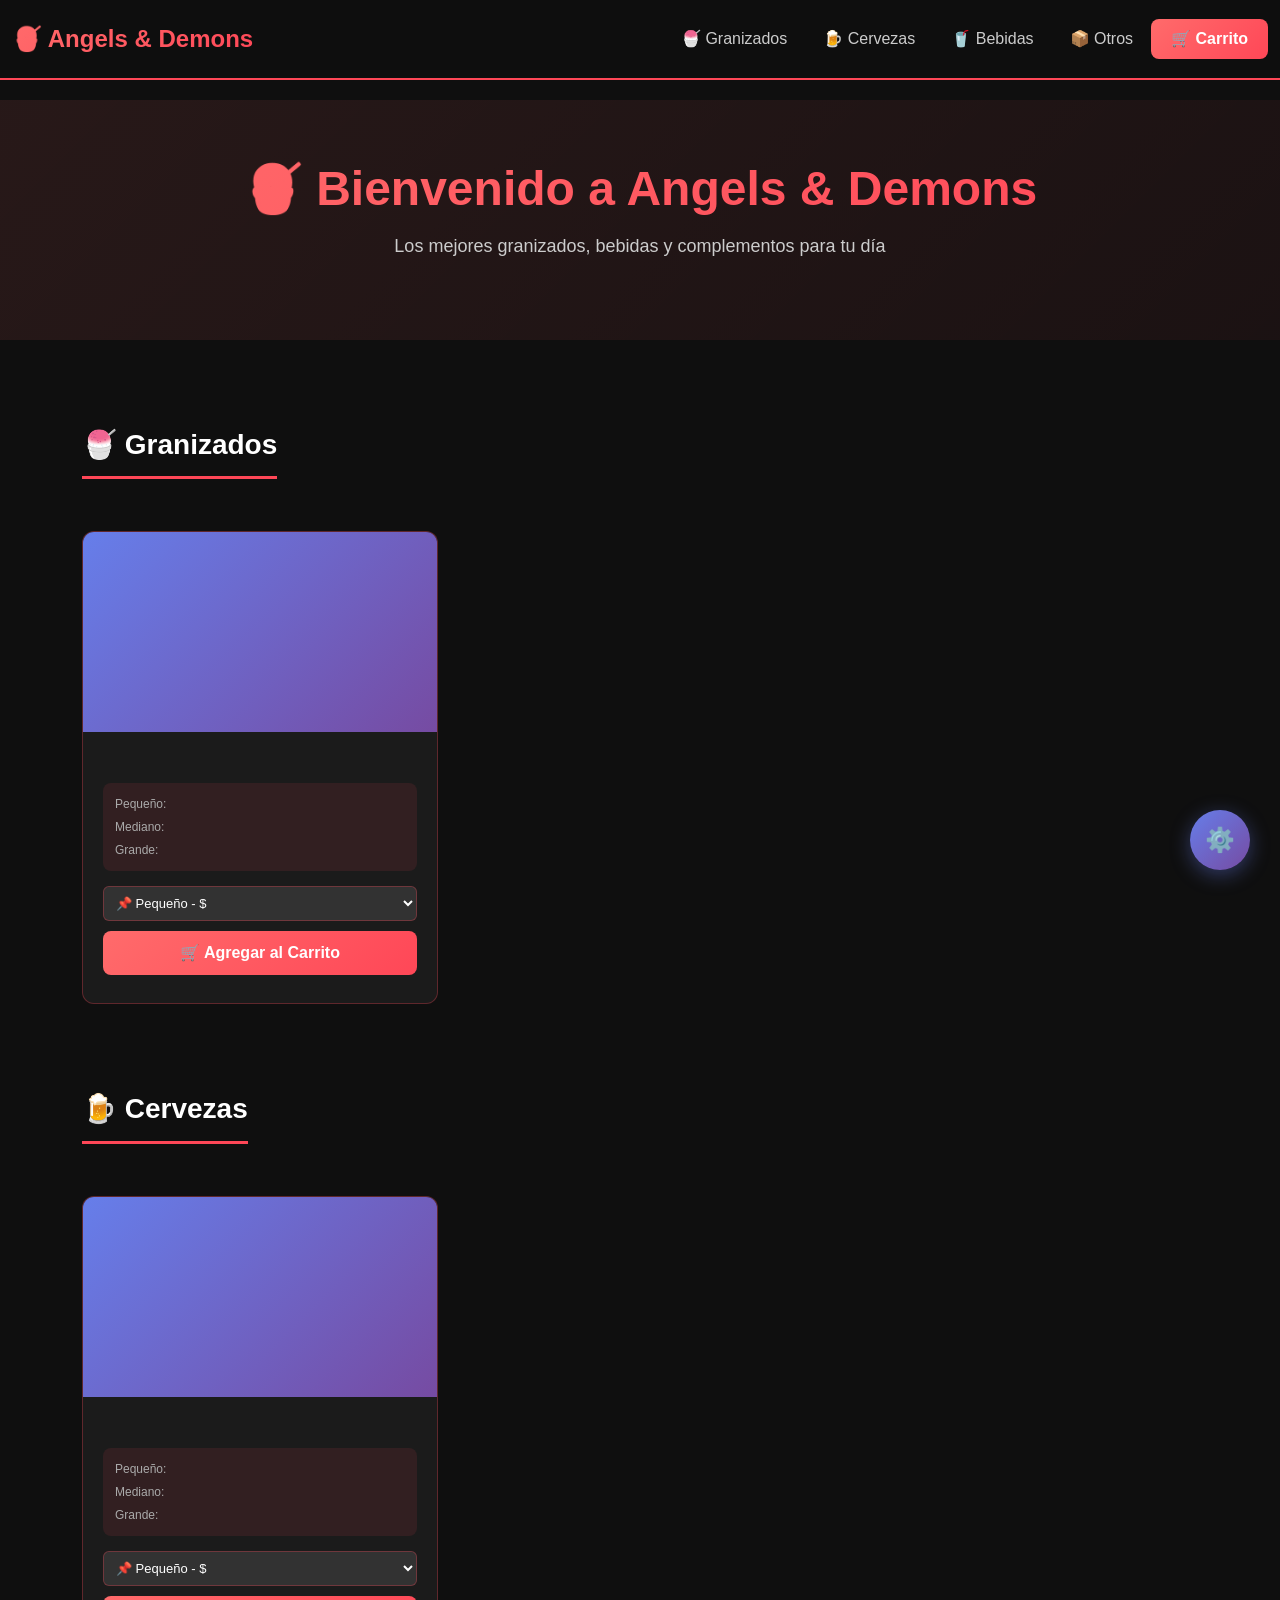
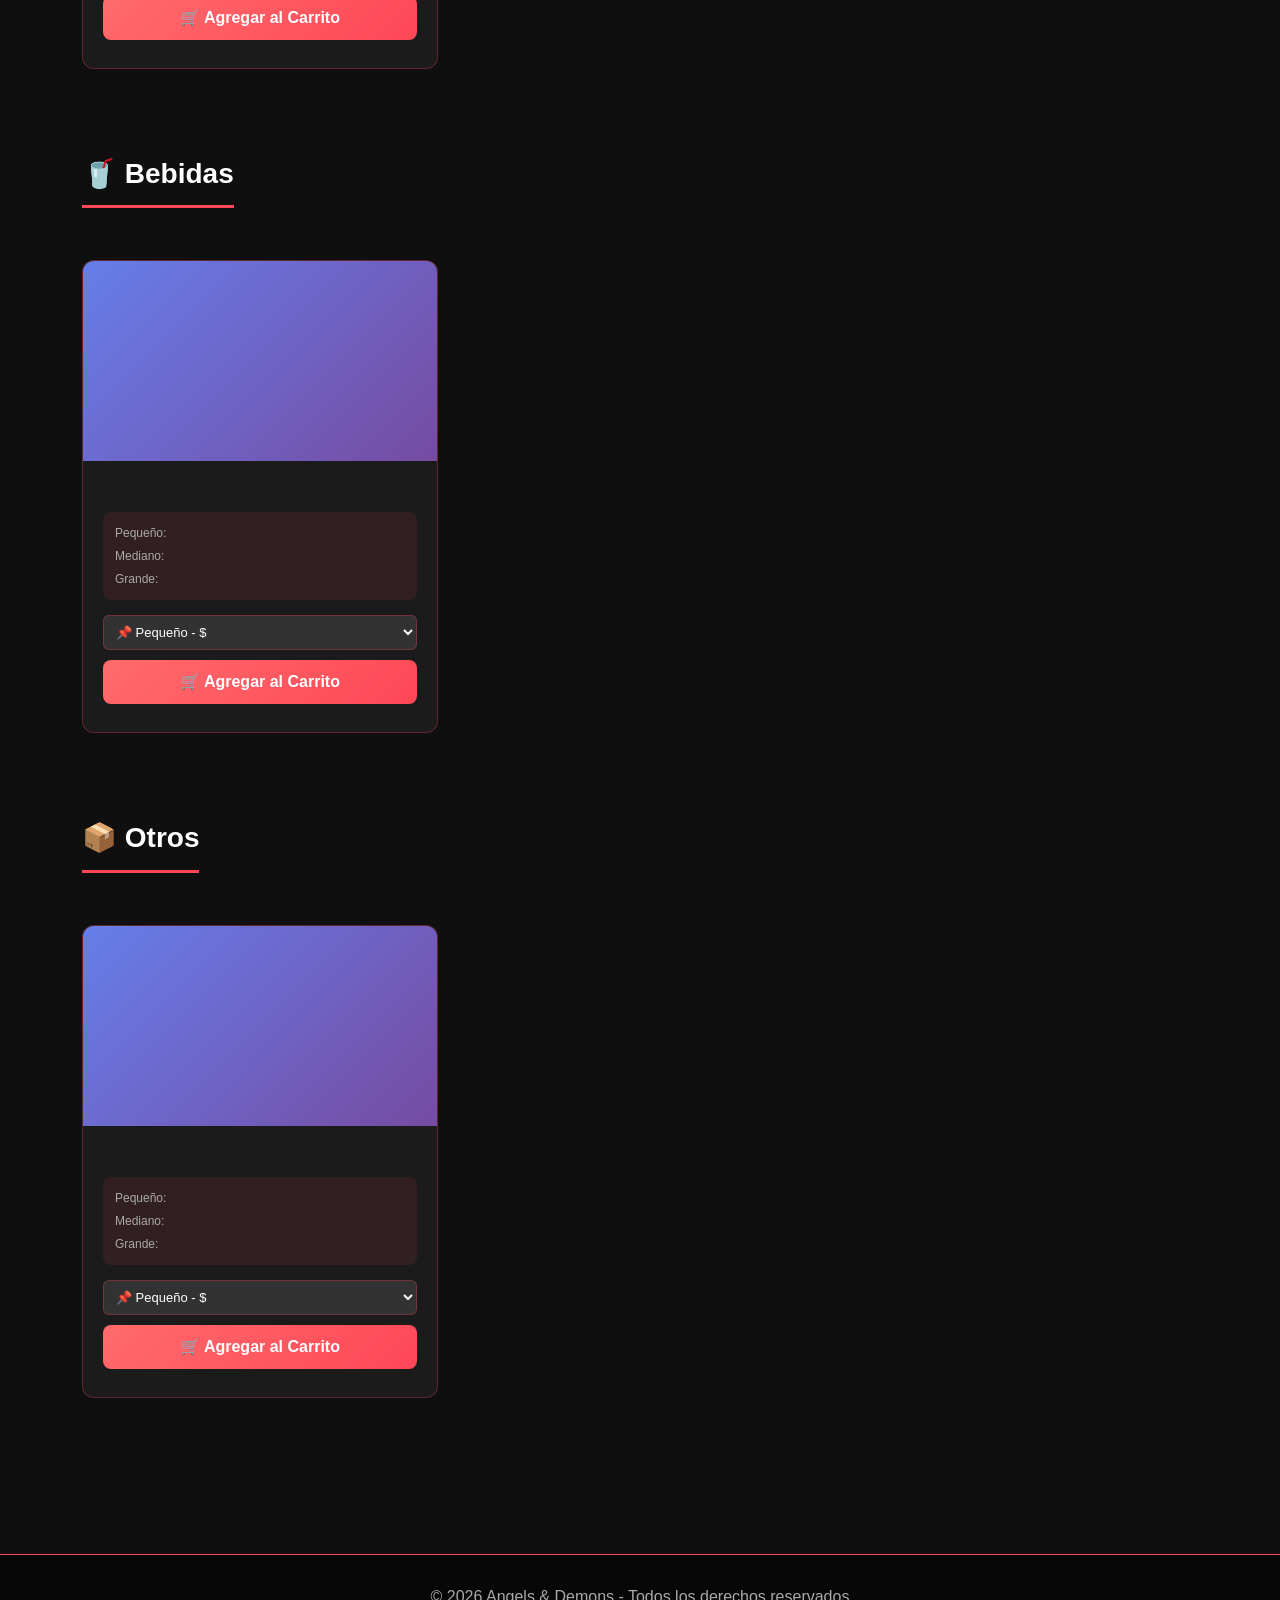
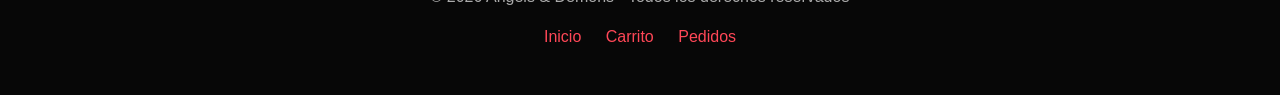
<file: tienda/src/main/resources/templates/index.html>
<!DOCTYPE html>
<html xmlns:th="http://www.thymeleaf.org">
<head>
    <meta charset="UTF-8">
    <meta name="viewport" content="width=device-width, initial-scale=1.0">
    <title>Angels & Demons - Tienda Online</title>
    <link href="https://cdn.jsdelivr.net/npm/bootstrap@5.3.0/dist/css/bootstrap.min.css" rel="stylesheet">
    <link rel="stylesheet" href="https://cdn.jsdelivr.net/npm/bootstrap-icons@1.11.0/font/bootstrap-icons.css">
    <link rel="stylesheet" th:href="@{/css/styles.css}">
    <style>
        /* CUSTOM STYLES */
        :root {
            --primary-gradient: linear-gradient(135deg, #ff6b6b 0%, #ff4757 100%);
            --secondary-color: #2c3e50;
        }

        * {
            scroll-behavior: smooth;
        }

        body {
            background: #0f0f0f;
            color: #fff;
            font-family: 'Segoe UI', Tahoma, Geneva, Verdana, sans-serif;
        }

        /* NAVBAR */
        .navbar {
            background: rgba(15, 15, 15, 0.95) !important;
            backdrop-filter: blur(10px);
            border-bottom: 2px solid #ff4757;
            padding: 1rem 0;
        }

        .navbar-brand {
            font-size: 24px;
            font-weight: bold;
            background: var(--primary-gradient);
            -webkit-background-clip: text;
            -webkit-text-fill-color: transparent;
            background-clip: text;
        }

        .nav-link {
            color: #ccc !important;
            margin: 0 10px;
            transition: all 0.3s;
            font-weight: 500;
        }

        .nav-link:hover {
            color: #ff4757 !important;
        }

        .btn-carrito {
            background: var(--primary-gradient);
            border: none;
            color: white;
            font-weight: bold;
            border-radius: 8px;
            padding: 8px 20px;
            transition: all 0.3s;
            position: relative;
        }

        .btn-carrito:hover {
            transform: translateY(-2px);
            box-shadow: 0 5px 20px rgba(255, 71, 87, 0.4);
            color: white;
        }

        .carrito-badge {
            position: absolute;
            top: -8px;
            right: -8px;
            background: #ffd700;
            color: #000;
            border-radius: 50%;
            width: 24px;
            height: 24px;
            display: flex;
            align-items: center;
            justify-content: center;
            font-weight: bold;
            font-size: 12px;
        }

        /* HEADER PRINCIPAL */
        .hero {
            background: linear-gradient(135deg, rgba(255, 107, 107, 0.1) 0%, rgba(255, 71, 87, 0.05) 100%);
            padding: 60px 20px;
            text-align: center;
            margin-top: 20px;
        }

        .hero h1 {
            font-size: 48px;
            font-weight: bold;
            margin-bottom: 15px;
            background: var(--primary-gradient);
            -webkit-background-clip: text;
            -webkit-text-fill-color: transparent;
            background-clip: text;
        }

        .hero p {
            font-size: 18px;
            color: #ccc;
            margin-bottom: 20px;
        }

        /* CATEGORÍAS */
        .categoria-title {
            font-size: 28px;
            font-weight: bold;
            color: #fff;
            margin: 40px 0 20px 0;
            padding-bottom: 15px;
            border-bottom: 3px solid #ff4757;
            display: inline-block;
        }

        /* TARJETAS DE PRODUCTOS */
        .producto-card {
            background: rgba(255, 255, 255, 0.05);
            border: 1px solid rgba(255, 71, 87, 0.3);
            border-radius: 12px;
            overflow: hidden;
            transition: all 0.3s;
            height: 100%;
            display: flex;
            flex-direction: column;
        }

        .producto-card:hover {
            transform: translateY(-10px);
            border-color: #ff4757;
            background: rgba(255, 71, 87, 0.1);
            box-shadow: 0 10px 30px rgba(255, 71, 87, 0.3);
        }

        .producto-imagen {
            width: 100%;
            height: 200px;
            background: linear-gradient(135deg, #667eea 0%, #764ba2 100%);
            object-fit: cover;
            display: flex;
            align-items: center;
            justify-content: center;
            font-size: 60px;
        }

        .producto-body {
            padding: 20px;
            flex-grow: 1;
            display: flex;
            flex-direction: column;
        }

        .producto-nombre {
            font-size: 18px;
            font-weight: bold;
            color: #fff;
            margin-bottom: 8px;
        }

        .producto-sabor {
            color: #ff4757;
            font-weight: bold;
            font-size: 14px;
            margin-bottom: 8px;
        }

        .producto-descripcion {
            color: #aaa;
            font-size: 13px;
            margin-bottom: 15px;
        }

        .producto-precios {
            background: rgba(255, 71, 87, 0.1);
            padding: 12px;
            border-radius: 8px;
            margin-bottom: 15px;
            font-size: 12px;
        }

        .precio-item {
            display: flex;
            justify-content: space-between;
            margin-bottom: 5px;
        }

        .precio-item:last-child {
            margin-bottom: 0;
        }

        .precio-label {
            color: #aaa;
        }

        .precio-valor {
            color: #ffd700;
            font-weight: bold;
        }

        /* SELECTOR DE TAMAÑO */
        .size-select {
            width: 100%;
            padding: 8px;
            background: rgba(255, 255, 255, 0.1);
            border: 1px solid rgba(255, 71, 87, 0.3);
            color: white;
            border-radius: 6px;
            margin-bottom: 10px;
            font-size: 13px;
        }

        .size-select:focus {
            outline: none;
            border-color: #ff4757;
            background: rgba(255, 71, 87, 0.2);
        }

        /* BOTONES */
        .btn-producto {
            background: var(--primary-gradient);
            border: none;
            color: white;
            font-weight: bold;
            padding: 10px;
            border-radius: 8px;
            cursor: pointer;
            transition: all 0.3s;
            width: 100%;
            margin-bottom: 8px;
        }

        .btn-producto:hover {
            transform: translateY(-2px);
            box-shadow: 0 5px 15px rgba(255, 71, 87, 0.4);
        }

        .btn-producto:active {
            transform: translateY(0);
        }

        /* FOOTER */
        .footer {
            background: rgba(0, 0, 0, 0.5);
            border-top: 1px solid #ff4757;
            padding: 30px 0;
            margin-top: 60px;
            text-align: center;
            color: #aaa;
        }

        .footer-link {
            color: #ff4757;
            text-decoration: none;
            margin: 0 10px;
        }

        .footer-link:hover {
            text-decoration: underline;
        }

        /* ADMIN LINK */
        .admin-link {
            position: fixed;
            bottom: 30px;
            right: 30px;
            background: linear-gradient(135deg, #667eea 0%, #764ba2 100%);
            color: white;
            width: 60px;
            height: 60px;
            border-radius: 50%;
            display: flex;
            align-items: center;
            justify-content: center;
            text-decoration: none;
            font-size: 24px;
            transition: all 0.3s;
            box-shadow: 0 5px 20px rgba(102, 126, 234, 0.4);
        }

        .admin-link:hover {
            transform: scale(1.1);
            color: white;
        }

        /* RESPONSIVE */
        @media (max-width: 768px) {
            .hero h1 {
                font-size: 36px;
            }

            .hero p {
                font-size: 16px;
            }

            .categoria-title {
                font-size: 22px;
            }

            .navbar-brand {
                font-size: 18px;
            }

            .btn-carrito {
                padding: 6px 15px;
                font-size: 14px;
            }

            .admin-link {
                width: 50px;
                height: 50px;
                font-size: 20px;
                bottom: 20px;
                right: 20px;
            }
        }
    </style>
</head>
<body>

<!-- NAVBAR -->
<nav class="navbar navbar-expand-lg navbar-dark sticky-top">
    <div class="container-fluid">
        <a class="navbar-brand" href="/">🍧 Angels & Demons</a>
        <button class="navbar-toggler" type="button" data-bs-toggle="collapse" data-bs-target="#navbarNav">
            <span class="navbar-toggler-icon"></span>
        </button>
        <div class="collapse navbar-collapse" id="navbarNav">
            <ul class="navbar-nav ms-auto">
                <li class="nav-item"><a class="nav-link" href="#granizados">🍧 Granizados</a></li>
                <li class="nav-item"><a class="nav-link" href="#cervezas">🍺 Cervezas</a></li>
                <li class="nav-item"><a class="nav-link" href="#bebidas">🥤 Bebidas</a></li>
                <li class="nav-item"><a class="nav-link" href="#otros">📦 Otros</a></li>
                <li class="nav-item">
                    <a href="/carrito" class="btn btn-carrito">
                        🛒 Carrito
                    </a>
                </li>
            </ul>
        </div>
    </div>
</nav>

<!-- HERO SECTION -->
<div class="hero">
    <h1>🍧 Bienvenido a Angels & Demons</h1>
    <p>Los mejores granizados, bebidas y complementos para tu día</p>
</div>

<!-- CONTENIDO PRINCIPAL -->
<div class="container py-5">
    <!-- GRANIZADOS -->
    <section id="granizados" class="mb-5">
        <h2 class="categoria-title">🍧 Granizados</h2>
        <div class="row g-4 mt-2">
            <div th:each="p : ${productos}" th:if="${p.categoria == 'Granizados'}" class="col-md-6 col-lg-4">
                <div class="producto-card">
                    <div class="producto-imagen" th:text="'🍧'"></div>
                    <div class="producto-body">
                        <div class="producto-nombre" th:text="${p.nombre}"></div>
                        <div class="producto-sabor" th:text="${p.licor}"></div>
                        <div class="producto-descripcion" th:text="${p.descripcion}"></div>
                        
                        <div class="producto-precios">
                            <div class="precio-item">
                                <span class="precio-label">Pequeño:</span>
                                <span class="precio-valor" th:text="'$' + ${#numbers.formatDecimal(p.precioPequeno, 0, 'DEFAULT', 0, 'DEFAULT')}"></span>
                            </div>
                            <div class="precio-item">
                                <span class="precio-label">Mediano:</span>
                                <span class="precio-valor" th:text="'$' + ${#numbers.formatDecimal(p.precioMediano, 0, 'DEFAULT', 0, 'DEFAULT')}"></span>
                            </div>
                            <div class="precio-item">
                                <span class="precio-label">Grande:</span>
                                <span class="precio-valor" th:text="'$' + ${#numbers.formatDecimal(p.precioGrande, 0, 'DEFAULT', 0, 'DEFAULT')}"></span>
                            </div>
                        </div>

                        <form th:action="@{/carrito/agregar}" method="post" class="mt-auto">
                            <select name="precio" class="size-select">
                                <option th:value="${p.precioPequeno}">📌 Pequeño - $<span th:text="${#numbers.formatDecimal(p.precioPequeno, 0, 'DEFAULT', 0, 'DEFAULT')}"></span></option>
                                <option th:value="${p.precioMediano}">📌 Mediano - $<span th:text="${#numbers.formatDecimal(p.precioMediano, 0, 'DEFAULT', 0, 'DEFAULT')}"></span></option>
                                <option th:value="${p.precioGrande}">📌 Grande - $<span th:text="${#numbers.formatDecimal(p.precioGrande, 0, 'DEFAULT', 0, 'DEFAULT')}"></span></option>
                            </select>
                            <input type="hidden" name="nombre" th:value="${p.nombre}">
                            <button type="submit" class="btn btn-producto">🛒 Agregar al Carrito</button>
                        </form>
                    </div>
                </div>
            </div>
        </div>
    </section>

    <!-- CERVEZAS -->
    <section id="cervezas" class="mb-5">
        <h2 class="categoria-title">🍺 Cervezas</h2>
        <div class="row g-4 mt-2">
            <div th:each="p : ${productos}" th:if="${p.categoria == 'Cervezas'}" class="col-md-6 col-lg-4">
                <div class="producto-card">
                    <div class="producto-imagen" th:text="'🍺'"></div>
                    <div class="producto-body">
                        <div class="producto-nombre" th:text="${p.nombre}"></div>
                        <div class="producto-sabor" th:text="${p.licor}"></div>
                        <div class="producto-descripcion" th:text="${p.descripcion}"></div>
                        
                        <div class="producto-precios">
                            <div class="precio-item">
                                <span class="precio-label">Pequeño:</span>
                                <span class="precio-valor" th:text="'$' + ${#numbers.formatDecimal(p.precioPequeno, 0, 'DEFAULT', 0, 'DEFAULT')}"></span>
                            </div>
                            <div class="precio-item">
                                <span class="precio-label">Mediano:</span>
                                <span class="precio-valor" th:text="'$' + ${#numbers.formatDecimal(p.precioMediano, 0, 'DEFAULT', 0, 'DEFAULT')}"></span>
                            </div>
                            <div class="precio-item">
                                <span class="precio-label">Grande:</span>
                                <span class="precio-valor" th:text="'$' + ${#numbers.formatDecimal(p.precioGrande, 0, 'DEFAULT', 0, 'DEFAULT')}"></span>
                            </div>
                        </div>

                        <form th:action="@{/carrito/agregar}" method="post" class="mt-auto">
                            <select name="precio" class="size-select">
                                <option th:value="${p.precioPequeno}">📌 Pequeño - $<span th:text="${#numbers.formatDecimal(p.precioPequeno, 0, 'DEFAULT', 0, 'DEFAULT')}"></span></option>
                                <option th:value="${p.precioMediano}">📌 Mediano - $<span th:text="${#numbers.formatDecimal(p.precioMediano, 0, 'DEFAULT', 0, 'DEFAULT')}"></span></option>
                                <option th:value="${p.precioGrande}">📌 Grande - $<span th:text="${#numbers.formatDecimal(p.precioGrande, 0, 'DEFAULT', 0, 'DEFAULT')}"></span></option>
                            </select>
                            <input type="hidden" name="nombre" th:value="${p.nombre}">
                            <button type="submit" class="btn btn-producto">🛒 Agregar al Carrito</button>
                        </form>
                    </div>
                </div>
            </div>
        </div>
    </section>

    <!-- BEBIDAS -->
    <section id="bebidas" class="mb-5">
        <h2 class="categoria-title">🥤 Bebidas</h2>
        <div class="row g-4 mt-2">
            <div th:each="p : ${productos}" th:if="${p.categoria == 'Bebidas'}" class="col-md-6 col-lg-4">
                <div class="producto-card">
                    <div class="producto-imagen" th:text="'🥤'"></div>
                    <div class="producto-body">
                        <div class="producto-nombre" th:text="${p.nombre}"></div>
                        <div class="producto-sabor" th:text="${p.licor}"></div>
                        <div class="producto-descripcion" th:text="${p.descripcion}"></div>
                        
                        <div class="producto-precios">
                            <div class="precio-item">
                                <span class="precio-label">Pequeño:</span>
                                <span class="precio-valor" th:text="'$' + ${#numbers.formatDecimal(p.precioPequeno, 0, 'DEFAULT', 0, 'DEFAULT')}"></span>
                            </div>
                            <div class="precio-item">
                                <span class="precio-label">Mediano:</span>
                                <span class="precio-valor" th:text="'$' + ${#numbers.formatDecimal(p.precioMediano, 0, 'DEFAULT', 0, 'DEFAULT')}"></span>
                            </div>
                            <div class="precio-item">
                                <span class="precio-label">Grande:</span>
                                <span class="precio-valor" th:text="'$' + ${#numbers.formatDecimal(p.precioGrande, 0, 'DEFAULT', 0, 'DEFAULT')}"></span>
                            </div>
                        </div>

                        <form th:action="@{/carrito/agregar}" method="post" class="mt-auto">
                            <select name="precio" class="size-select">
                                <option th:value="${p.precioPequeno}">📌 Pequeño - $<span th:text="${#numbers.formatDecimal(p.precioPequeno, 0, 'DEFAULT', 0, 'DEFAULT')}"></span></option>
                                <option th:value="${p.precioMediano}">📌 Mediano - $<span th:text="${#numbers.formatDecimal(p.precioMediano, 0, 'DEFAULT', 0, 'DEFAULT')}"></span></option>
                                <option th:value="${p.precioGrande}">📌 Grande - $<span th:text="${#numbers.formatDecimal(p.precioGrande, 0, 'DEFAULT', 0, 'DEFAULT')}"></span></option>
                            </select>
                            <input type="hidden" name="nombre" th:value="${p.nombre}">
                            <button type="submit" class="btn btn-producto">🛒 Agregar al Carrito</button>
                        </form>
                    </div>
                </div>
            </div>
        </div>
    </section>

    <!-- OTROS -->
    <section id="otros" class="mb-5">
        <h2 class="categoria-title">📦 Otros</h2>
        <div class="row g-4 mt-2">
            <div th:each="p : ${productos}" th:if="${p.categoria == 'Otros'}" class="col-md-6 col-lg-4">
                <div class="producto-card">
                    <div class="producto-imagen" th:text="'📦'"></div>
                    <div class="producto-body">
                        <div class="producto-nombre" th:text="${p.nombre}"></div>
                        <div class="producto-sabor" th:text="${p.licor}"></div>
                        <div class="producto-descripcion" th:text="${p.descripcion}"></div>
                        
                        <div class="producto-precios">
                            <div class="precio-item">
                                <span class="precio-label">Pequeño:</span>
                                <span class="precio-valor" th:text="'$' + ${#numbers.formatDecimal(p.precioPequeno, 0, 'DEFAULT', 0, 'DEFAULT')}"></span>
                            </div>
                            <div class="precio-item">
                                <span class="precio-label">Mediano:</span>
                                <span class="precio-valor" th:text="'$' + ${#numbers.formatDecimal(p.precioMediano, 0, 'DEFAULT', 0, 'DEFAULT')}"></span>
                            </div>
                            <div class="precio-item">
                                <span class="precio-label">Grande:</span>
                                <span class="precio-valor" th:text="'$' + ${#numbers.formatDecimal(p.precioGrande, 0, 'DEFAULT', 0, 'DEFAULT')}"></span>
                            </div>
                        </div>

                        <form th:action="@{/carrito/agregar}" method="post" class="mt-auto">
                            <select name="precio" class="size-select">
                                <option th:value="${p.precioPequeno}">📌 Pequeño - $<span th:text="${#numbers.formatDecimal(p.precioPequeno, 0, 'DEFAULT', 0, 'DEFAULT')}"></span></option>
                                <option th:value="${p.precioMediano}">📌 Mediano - $<span th:text="${#numbers.formatDecimal(p.precioMediano, 0, 'DEFAULT', 0, 'DEFAULT')}"></span></option>
                                <option th:value="${p.precioGrande}">📌 Grande - $<span th:text="${#numbers.formatDecimal(p.precioGrande, 0, 'DEFAULT', 0, 'DEFAULT')}"></span></option>
                            </select>
                            <input type="hidden" name="nombre" th:value="${p.nombre}">
                            <button type="submit" class="btn btn-producto">🛒 Agregar al Carrito</button>
                        </form>
                    </div>
                </div>
            </div>
        </div>
    </section>
</div>

<!-- FOOTER -->
<footer class="footer">
    <div class="container">
        <p>© 2026 Angels & Demons - Todos los derechos reservados</p>
        <p>
            <a href="/" class="footer-link">Inicio</a>
            <a href="/carrito" class="footer-link">Carrito</a>
            <a href="/pedido/listado" class="footer-link">Pedidos</a>
        </p>
    </div>
</footer>

<!-- BOTÓN ADMIN (FLOTANTE) -->
<a href="/admin/login" class="admin-link" title="Panel de Administración">⚙️</a>

<!-- SCRIPTS -->
<script src="https://cdn.jsdelivr.net/npm/bootstrap@5.3.0/dist/js/bootstrap.bundle.min.js"></script>

</body>
</html>
</file>
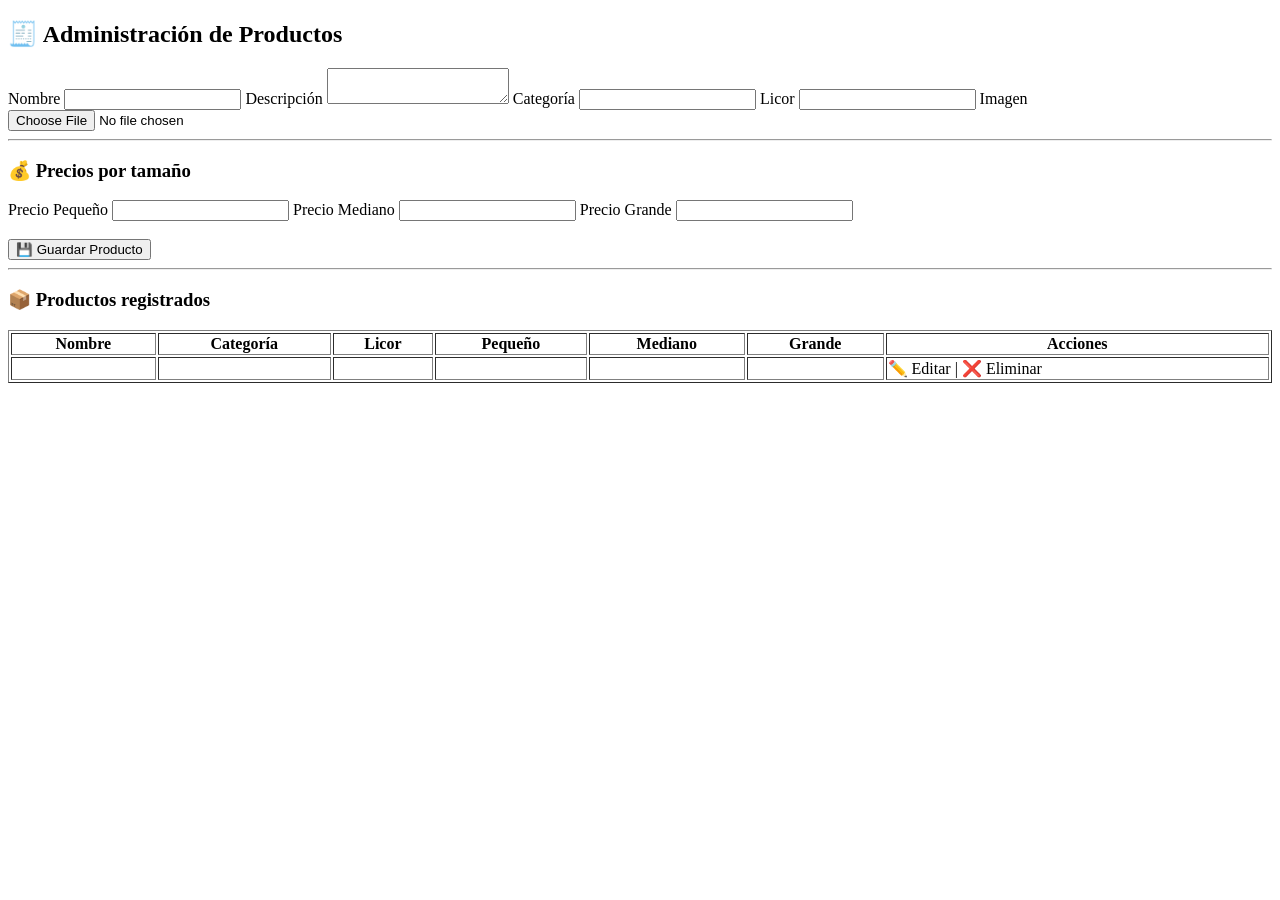
<file: tienda/src/main/resources/templates/admin_productos.html>
<!DOCTYPE html>
<html xmlns:th="http://www.thymeleaf.org">
<head>
    <meta charset="UTF-8">
    <title>Admin Productos</title>

    <link rel="stylesheet" th:href="@{/css/styles.css}">
</head>

<body>

<div class="card">

    <h2>🧾 Administración de Productos</h2>

    <!-- FORMULARIO CREAR / EDITAR -->
    <form th:action="@{/admin/productos/guardar}"
          method="post"
          enctype="multipart/form-data">

        <!-- 🔑 IMPORTANTE PARA EDITAR -->
        <input type="hidden" name="id" th:value="${producto.id}">

        <label>Nombre</label>
        <input type="text" name="nombre" th:value="${producto.nombre}" required>

        <label>Descripción</label>
        <textarea name="descripcion" required
                  th:text="${producto.descripcion}"></textarea>

        <label>Categoría</label>
        <input type="text" name="categoria" th:value="${producto.categoria}">

        <label>Licor</label>
        <input type="text" name="licor" th:value="${producto.licor}">

        <label>Imagen</label>
        <input type="file" name="file">

        <hr>

        <h3>💰 Precios por tamaño</h3>

        <label>Precio Pequeño</label>
        <input type="number" step="0.01" name="precioPequeno"
               th:value="${producto.precioPequeno}" required>

        <label>Precio Mediano</label>
        <input type="number" step="0.01" name="precioMediano"
               th:value="${producto.precioMediano}" required>

        <label>Precio Grande</label>
        <input type="number" step="0.01" name="precioGrande"
               th:value="${producto.precioGrande}" required>

        <br><br>

        <button type="submit">💾 Guardar Producto</button>

    </form>

    <hr>

    <!-- LISTADO -->
    <h3>📦 Productos registrados</h3>

    <table border="1" width="100%">

        <tr>
            <th>Nombre</th>
            <th>Categoría</th>
            <th>Licor</th>
            <th>Pequeño</th>
            <th>Mediano</th>
            <th>Grande</th>
            <th>Acciones</th>
        </tr>

        <tr th:each="p : ${productos}">

            <td th:text="${p.nombre}"></td>
            <td th:text="${p.categoria}"></td>
            <td th:text="${p.licor}"></td>

            <td th:text="${p.precioPequeno}"></td>
            <td th:text="${p.precioMediano}"></td>
            <td th:text="${p.precioGrande}"></td>

            <td>

                <!-- ✏️ EDITAR -->
                <a th:href="@{'/admin/productos/editar/' + ${p.id}}">
                    ✏️ Editar
                </a>

                |

                <!-- ❌ ELIMINAR -->
                <a th:href="@{'/admin/productos/eliminar/' + ${p.id}}">
                    ❌ Eliminar
                </a>

            </td>

        </tr>

    </table>

</div>

</body>
</html>
</file>
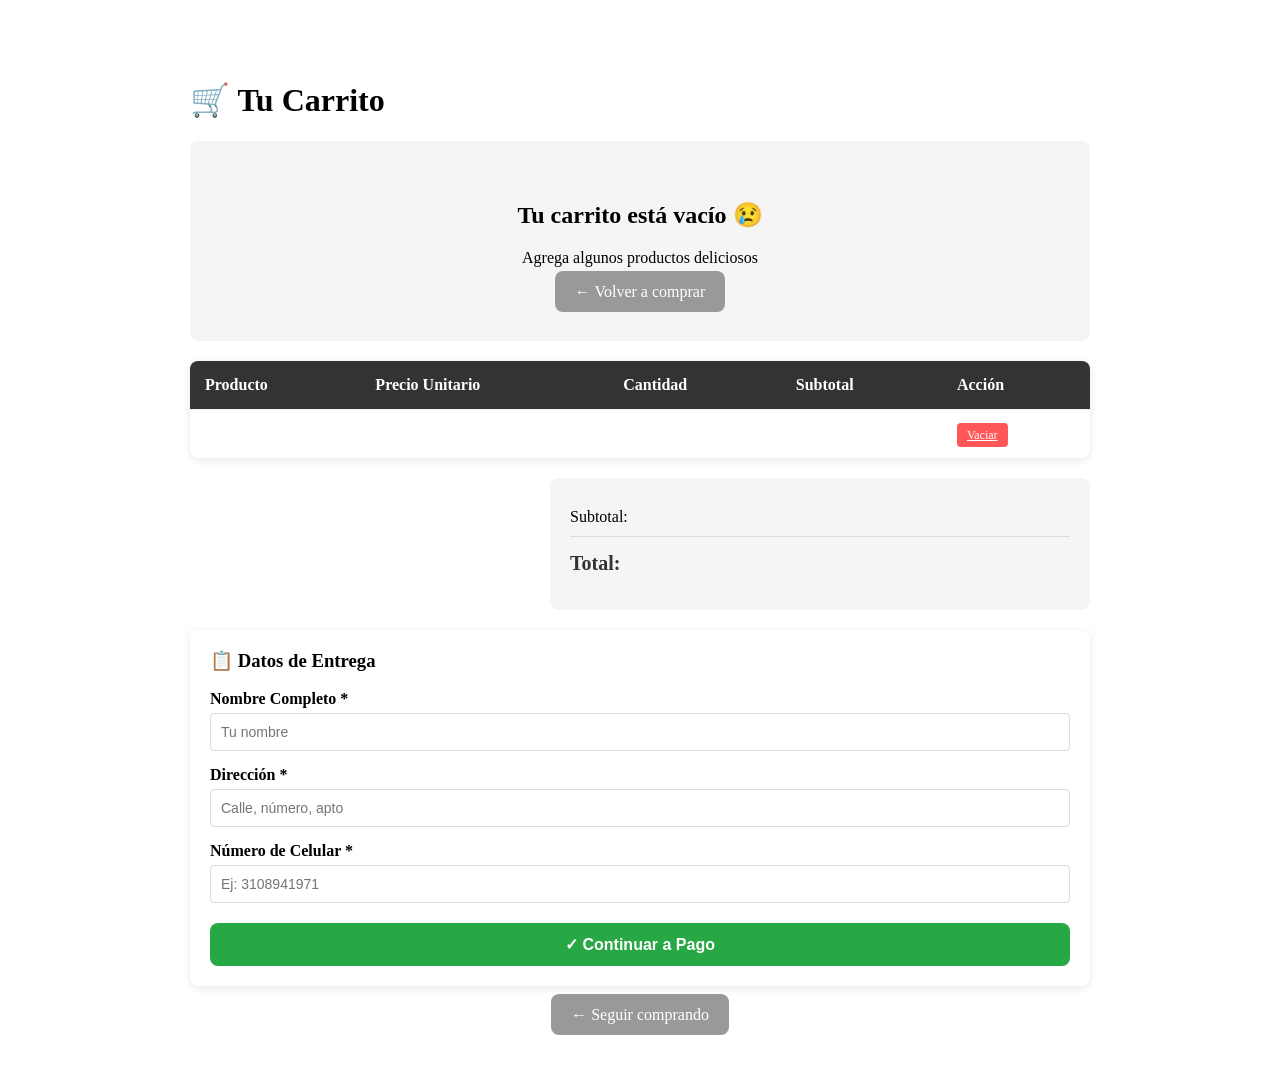
<file: tienda/src/main/resources/templates/carrito.html>
<!DOCTYPE html>
<html xmlns:th="http://www.thymeleaf.org">
<head>
    <meta charset="UTF-8">
    <title>Carrito</title>
    <link rel="stylesheet" th:href="@{/css/styles.css}">
    <style>
        .carrito-container {
            max-width: 900px;
            margin: 40px auto;
            padding: 20px;
        }
        .carrito-vacio {
            text-align: center;
            padding: 40px;
            background: #f5f5f5;
            border-radius: 8px;
        }
        .tabla-carrito {
            width: 100%;
            border-collapse: collapse;
            margin: 20px 0;
            background: white;
            border-radius: 8px;
            overflow: hidden;
            box-shadow: 0 2px 8px rgba(0,0,0,0.1);
        }
        .tabla-carrito th, .tabla-carrito td {
            padding: 15px;
            text-align: left;
            border-bottom: 1px solid #eee;
        }
        .tabla-carrito th {
            background: #333;
            color: white;
            font-weight: bold;
        }
        .tabla-carrito tr:last-child td {
            border-bottom: none;
        }
        .tabla-carrito tr:hover {
            background: #f9f9f9;
        }
        .btn-eliminar {
            background: #ff5757;
            color: white;
            border: none;
            padding: 5px 10px;
            border-radius: 4px;
            cursor: pointer;
            font-size: 12px;
        }
        .btn-eliminar:hover {
            background: #d63f3f;
        }
        .resumen-carrito {
            background: #f5f5f5;
            padding: 20px;
            border-radius: 8px;
            max-width: 500px;
            margin-left: auto;
        }
        .resumen-item {
            display: flex;
            justify-content: space-between;
            padding: 10px 0;
            border-bottom: 1px solid #ddd;
        }
        .resumen-total {
            display: flex;
            justify-content: space-between;
            padding: 15px 0;
            font-size: 20px;
            font-weight: bold;
            color: #333;
        }
        .formulario-cliente {
            background: white;
            padding: 20px;
            border-radius: 8px;
            margin: 20px 0;
            box-shadow: 0 2px 8px rgba(0,0,0,0.1);
        }
        .formulario-cliente h3 {
            margin-top: 0;
        }
        .form-group {
            margin-bottom: 15px;
        }
        .form-group label {
            display: block;
            margin-bottom: 5px;
            font-weight: bold;
        }
        .form-group input {
            width: 100%;
            padding: 10px;
            border: 1px solid #ddd;
            border-radius: 4px;
            font-size: 14px;
            box-sizing: border-box;
        }
        .form-group input:focus {
            outline: none;
            border-color: #333;
            box-shadow: 0 0 4px rgba(0,0,0,0.2);
        }
        .botones {
            display: flex;
            gap: 10px;
            margin-top: 20px;
        }
        .btn-continuar {
            flex: 1;
            padding: 12px;
            background: #28a745;
            color: white;
            border: none;
            border-radius: 8px;
            font-size: 16px;
            font-weight: bold;
            cursor: pointer;
        }
        .btn-continuar:hover {
            background: #218838;
        }
        .btn-volver {
            padding: 12px 20px;
            background: #999;
            color: white;
            border: none;
            border-radius: 8px;
            cursor: pointer;
            text-decoration: none;
        }
        .btn-volver:hover {
            background: #777;
        }
    </style>
</head>

<body>

<div class="carrito-container">
    <h1>🛒 Tu Carrito</h1>

    <div th:if="${#lists.isEmpty(carrito)}" class="carrito-vacio">
        <h2>Tu carrito está vacío 😢</h2>
        <p>Agrega algunos productos deliciosos</p>
        <a href="/" class="btn-volver">← Volver a comprar</a>
    </div>

    <div th:if="${!#lists.isEmpty(carrito)}">
        <!-- TABLA DE PRODUCTOS -->
        <table class="tabla-carrito">
            <thead>
                <tr>
                    <th>Producto</th>
                    <th>Precio Unitario</th>
                    <th>Cantidad</th>
                    <th>Subtotal</th>
                    <th>Acción</th>
                </tr>
            </thead>
            <tbody>
                <tr th:each="item : ${carrito}">
                    <td th:text="${item.nombre}"></td>
                    <td th:text="'$' + ${#numbers.formatDecimal(item.precio, 0, 'DEFAULT', 0, 'DEFAULT')}"></td>
                    <td th:text="${item.cantidad}"></td>
                    <td th:text="'$' + ${#numbers.formatDecimal(item.subtotal, 0, 'DEFAULT', 0, 'DEFAULT')}"></td>
                    <td>
                        <a href="/carrito/vaciar" class="btn-eliminar" onclick="return confirm('¿Vaciar carrito?')">Vaciar</a>
                    </td>
                </tr>
            </tbody>
        </table>

        <!-- RESUMEN -->
        <div class="resumen-carrito">
            <div class="resumen-item">
                <span>Subtotal:</span>
                <span th:text="'$' + ${#numbers.formatDecimal(totalCarrito, 0, 'DEFAULT', 0, 'DEFAULT')}"></span>
            </div>
            <div class="resumen-total">
                <span>Total:</span>
                <span th:text="'$' + ${#numbers.formatDecimal(totalCarrito, 0, 'DEFAULT', 0, 'DEFAULT')}"></span>
            </div>
        </div>

        <!-- FORMULARIO PARA INGRESAR DATOS -->
        <form th:action="@{/pedido/checkout}" method="post">
            <div class="formulario-cliente">
                <h3>📋 Datos de Entrega</h3>

                <div class="form-group">
                    <label for="cliente">Nombre Completo *</label>
                    <input type="text" id="cliente" name="cliente" placeholder="Tu nombre" required>
                </div>

                <div class="form-group">
                    <label for="direccion">Dirección *</label>
                    <input type="text" id="direccion" name="direccion" placeholder="Calle, número, apto" required>
                </div>

                <div class="form-group">
                    <label for="celular">Número de Celular *</label>
                    <input type="tel" id="celular" name="celular" placeholder="Ej: 3108941971" required>
                </div>

                <div class="botones">
                    <button type="submit" class="btn-continuar">✓ Continuar a Pago</button>
                </div>
            </div>
        </form>

        <div style="text-align: center; margin-top: 20px;">
            <a href="/" class="btn-volver">← Seguir comprando</a>
        </div>
    </div>
</div>

<script>
    // Calcular total dinámicamente (opcional si quieres validación)
    function actualizarTotal() {
        const items = document.querySelectorAll('tbody tr');
        let total = 0;
        items.forEach(item => {
            const subtotal = parseFloat(
                item.querySelector('td:nth-child(4)').textContent
                    .replace('$', '').replace(',', '')
            );
            total += subtotal;
        });
        return total;
    }
</script>

</body>
</html>
</file>
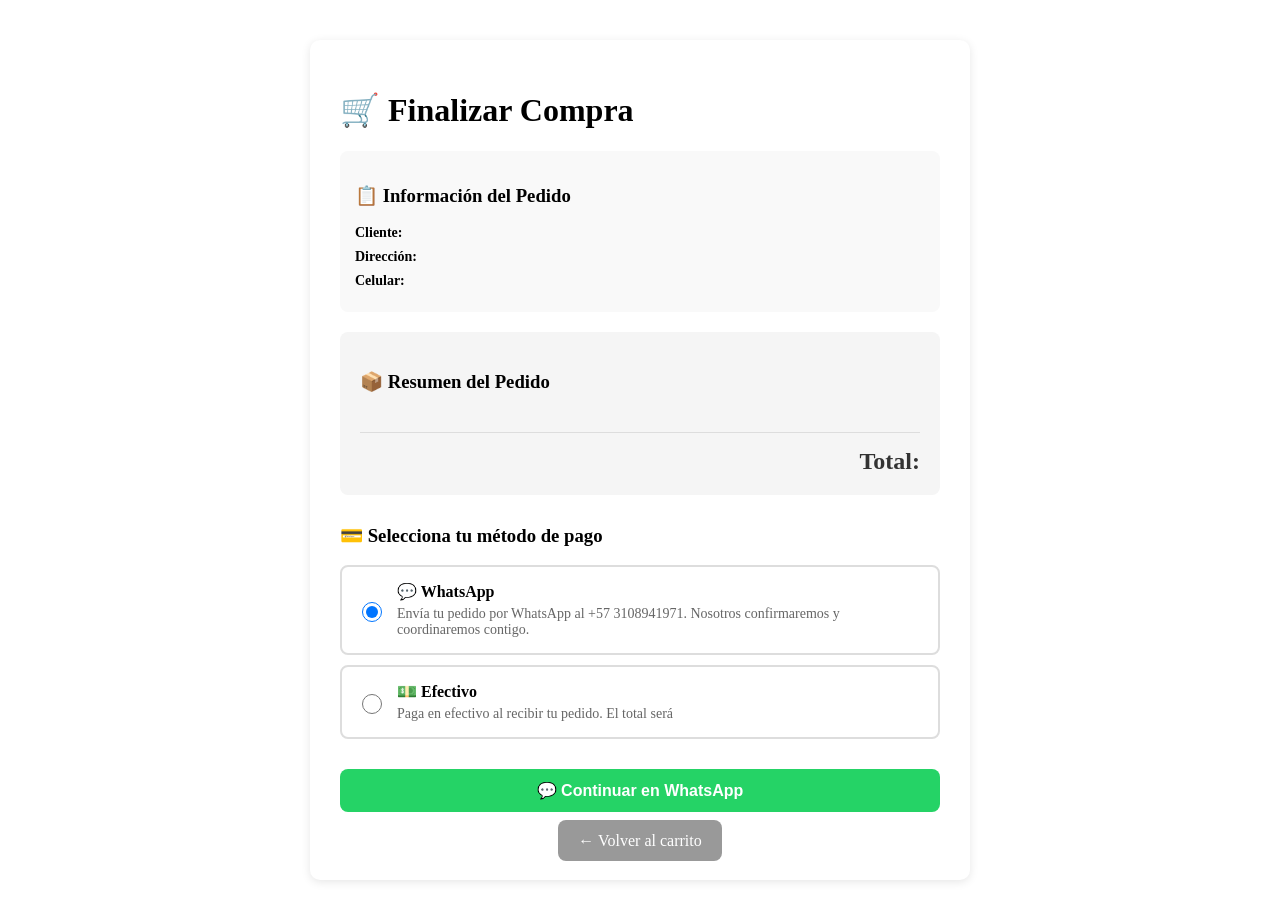
<file: tienda/src/main/resources/templates/checkout.html>
<!DOCTYPE html>
<html xmlns:th="http://www.thymeleaf.org">
<head>
    <meta charset="UTF-8">
    <title>Checkout - Angels & Demons</title>
    <link rel="stylesheet" th:href="@{/css/styles.css}">
    <style>
        .checkout-container {
            max-width: 600px;
            margin: 40px auto;
            background: white;
            padding: 30px;
            border-radius: 10px;
            box-shadow: 0 2px 10px rgba(0,0,0,0.1);
        }
        .resumen-pedido {
            background: #f5f5f5;
            padding: 20px;
            border-radius: 8px;
            margin-bottom: 30px;
        }
        .item-resumen {
            display: flex;
            justify-content: space-between;
            padding: 10px 0;
            border-bottom: 1px solid #ddd;
        }
        .total {
            font-size: 24px;
            font-weight: bold;
            color: #333;
            margin-top: 15px;
            text-align: right;
        }
        .metodos-pago {
            margin: 30px 0;
        }
        .metodo-opcion {
            display: flex;
            align-items: center;
            padding: 15px;
            margin: 10px 0;
            border: 2px solid #ddd;
            border-radius: 8px;
            cursor: pointer;
            transition: all 0.3s;
        }
        .metodo-opcion:hover {
            border-color: #666;
            background: #f9f9f9;
        }
        .metodo-opcion input[type="radio"] {
            margin-right: 15px;
            width: 20px;
            height: 20px;
            cursor: pointer;
        }
        .metodo-contenido {
            flex: 1;
        }
        .metodo-titulo {
            font-weight: bold;
            font-size: 16px;
            margin-bottom: 5px;
        }
        .metodo-descripcion {
            color: #666;
            font-size: 14px;
        }
        .btn-container {
            display: flex;
            gap: 10px;
            margin-top: 30px;
        }
        .btn-pagar {
            flex: 1;
            padding: 12px;
            font-size: 16px;
            border: none;
            border-radius: 8px;
            cursor: pointer;
            font-weight: bold;
            transition: all 0.3s;
        }
        .btn-whatsapp {
            background: #25D366;
            color: white;
        }
        .btn-whatsapp:hover {
            background: #1fa857;
        }
        .btn-efectivo {
            background: #FF9800;
            color: white;
        }
        .btn-efectivo:hover {
            background: #e68900;
        }
        .btn-volver {
            padding: 12px 20px;
            background: #999;
            color: white;
            border: none;
            border-radius: 8px;
            cursor: pointer;
            text-decoration: none;
        }
        .btn-volver:hover {
            background: #777;
        }
        .datos-cliente {
            background: #f9f9f9;
            padding: 15px;
            border-radius: 8px;
            margin-bottom: 20px;
        }
        .dato {
            margin: 8px 0;
            font-size: 14px;
        }
    </style>
</head>
<body>

<div class="checkout-container">
    <h1>🛒 Finalizar Compra</h1>

    <!-- DATOS DEL CLIENTE -->
    <div class="datos-cliente">
        <h3>📋 Información del Pedido</h3>
        <div class="dato"><strong>Cliente:</strong> <span th:text="${cliente}"></span></div>
        <div class="dato"><strong>Dirección:</strong> <span th:text="${direccion}"></span></div>
        <div class="dato"><strong>Celular:</strong> <span th:text="${celular}"></span></div>
    </div>

    <!-- RESUMEN DEL PEDIDO -->
    <div class="resumen-pedido">
        <h3>📦 Resumen del Pedido</h3>
        <div th:each="item : ${carrito}" class="item-resumen">
            <span th:text="${item.nombre} + ' (' + ${item.cantidad} + 'x)'"></span>
            <span th:text="'$' + ${#numbers.formatDecimal(item.subtotal, 0, 'DEFAULT', 0, 'DEFAULT')}"></span>
        </div>
        <div class="total">
            Total: <span th:text="'$' + ${#numbers.formatDecimal(totalCarrito, 0, 'DEFAULT', 0, 'DEFAULT')}"></span>
        </div>
    </div>

    <!-- SELECCIONAR MÉTODO DE PAGO -->
    <form th:action="@{/pedido/procesar}" method="post">
        <!-- Campos ocultos con datos del cliente -->
        <input type="hidden" name="cliente" th:value="${cliente}">
        <input type="hidden" name="direccion" th:value="${direccion}">
        <input type="hidden" name="celular" th:value="${celular}">
        <input type="hidden" name="total" th:value="${totalCarrito}">

        <div class="metodos-pago">
            <h3>💳 Selecciona tu método de pago</h3>

            <!-- OPCIÓN WHATSAPP -->
            <label class="metodo-opcion">
                <input type="radio" name="metodoPago" value="WHATSAPP" checked>
                <div class="metodo-contenido">
                    <div class="metodo-titulo">💬 WhatsApp</div>
                    <div class="metodo-descripcion">
                        Envía tu pedido por WhatsApp al +57 3108941971. Nosotros confirmaremos y coordinaremos contigo.
                    </div>
                </div>
            </label>

            <!-- OPCIÓN EFECTIVO -->
            <label class="metodo-opcion">
                <input type="radio" name="metodoPago" value="EFECTIVO">
                <div class="metodo-contenido">
                    <div class="metodo-titulo">💵 Efectivo</div>
                    <div class="metodo-descripcion">
                        Paga en efectivo al recibir tu pedido. El total será <strong th:text="'$' + ${#numbers.formatDecimal(totalCarrito, 0, 'DEFAULT', 0, 'DEFAULT')}"></strong>
                    </div>
                </div>
            </label>
        </div>

        <div class="btn-container">
            <button type="submit" class="btn-pagar btn-whatsapp" id="btnPagar">
                ✓ Confirmar Pedido
            </button>
        </div>
    </form>

    <div style="text-align: center; margin-top: 20px;">
        <a href="/carrito" class="btn-volver">← Volver al carrito</a>
    </div>
</div>

<script>
    const radioBotones = document.querySelectorAll('input[name="metodoPago"]');
    const btnPagar = document.getElementById('btnPagar');

    radioBotones.forEach(radio => {
        radio.addEventListener('change', function() {
            if (this.value === 'WHATSAPP') {
                btnPagar.textContent = '💬 Continuar en WhatsApp';
                btnPagar.className = 'btn-pagar btn-whatsapp';
            } else if (this.value === 'EFECTIVO') {
                btnPagar.textContent = '✓ Confirmar Pago en Efectivo';
                btnPagar.className = 'btn-pagar btn-efectivo';
            }
        });
    });

    // Inicializar con WhatsApp seleccionado
    btnPagar.textContent = '💬 Continuar en WhatsApp';
    btnPagar.className = 'btn-pagar btn-whatsapp';
</script>

</body>
</html>
</file>
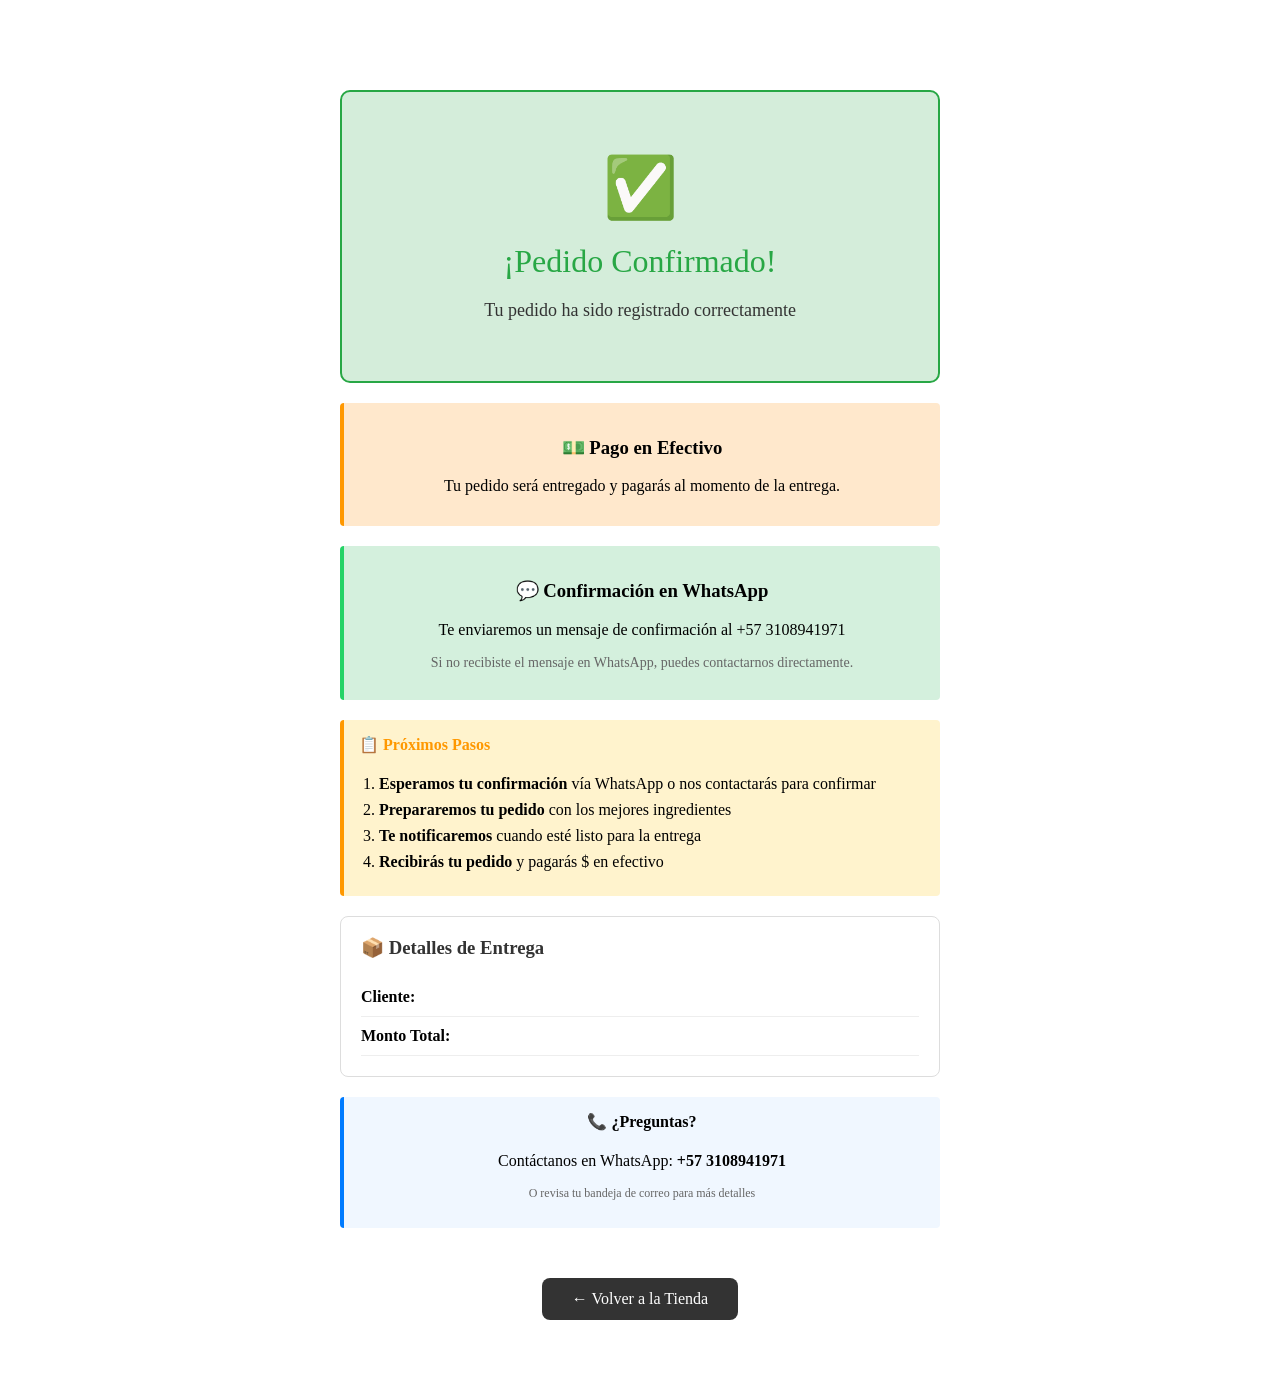
<file: tienda/src/main/resources/templates/confirmacion.html>
<!DOCTYPE html>
<html xmlns:th="http://www.thymeleaf.org">
<head>
    <meta charset="UTF-8">
    <title>Confirmación - Angels & Demons</title>
    <link rel="stylesheet" th:href="@{/css/styles.css}">
    <style>
        .confirmacion-container {
            max-width: 600px;
            margin: 40px auto;
            text-align: center;
            padding: 30px;
        }
        .confirmacion-exitosa {
            background: #d4edda;
            border: 2px solid #28a745;
            border-radius: 10px;
            padding: 40px;
            margin: 20px 0;
        }
        .confirmacion-titulo {
            font-size: 32px;
            color: #28a745;
            margin: 20px 0;
        }
        .confirmacion-icono {
            font-size: 60px;
            margin: 20px 0;
        }
        .confirmacion-mensaje {
            font-size: 18px;
            color: #333;
            margin: 20px 0;
        }
        .detalles-pedido {
            background: white;
            border: 1px solid #ddd;
            border-radius: 8px;
            padding: 20px;
            margin: 20px 0;
            text-align: left;
        }
        .detalle-item {
            display: flex;
            justify-content: space-between;
            padding: 10px 0;
            border-bottom: 1px solid #eee;
        }
        .detalle-total {
            display: flex;
            justify-content: space-between;
            padding: 15px 0;
            font-size: 18px;
            font-weight: bold;
            border-top: 2px solid #333;
        }
        .info-metodo {
            background: #f0f7ff;
            border-left: 4px solid #007bff;
            padding: 15px;
            margin: 20px 0;
            border-radius: 4px;
        }
        .proximos-pasos {
            background: #fff3cd;
            border-left: 4px solid #ff9800;
            padding: 15px;
            margin: 20px 0;
            border-radius: 4px;
            text-align: left;
        }
        .proximos-pasos h4 {
            margin-top: 0;
            color: #ff9800;
        }
        .proximos-pasos ol {
            margin: 10px 0;
            padding-left: 20px;
        }
        .proximos-pasos li {
            margin: 8px 0;
        }
        .btn-volver {
            display: inline-block;
            padding: 12px 30px;
            background: #333;
            color: white;
            text-decoration: none;
            border-radius: 8px;
            margin-top: 30px;
            transition: all 0.3s;
        }
        .btn-volver:hover {
            background: #555;
        }
        .whatsapp-info {
            background: #d4f0dd;
            border-left: 4px solid #25D366;
            padding: 15px;
            margin: 20px 0;
            border-radius: 4px;
        }
        .efectivo-info {
            background: #ffe8cc;
            border-left: 4px solid #FF9800;
            padding: 15px;
            margin: 20px 0;
            border-radius: 4px;
        }
        .monto {
            font-size: 28px;
            font-weight: bold;
            color: #FF9800;
            margin: 15px 0;
        }
    </style>
</head>
<body>

<div class="confirmacion-container">
    <div class="confirmacion-exitosa">
        <div class="confirmacion-icono">✅</div>
        <div class="confirmacion-titulo">¡Pedido Confirmado!</div>
        <p class="confirmacion-mensaje">
            Tu pedido ha sido registrado correctamente
        </p>
    </div>

    <!-- INFORMACIÓN SEGÚN MÉTODO DE PAGO -->
    <div th:if="${metodo == 'EFECTIVO'}" class="efectivo-info">
        <h3>💵 Pago en Efectivo</h3>
        <p>Tu pedido será entregado y pagarás al momento de la entrega.</p>
        <div class="monto" th:text="'Total a pagar: $' + ${#numbers.formatDecimal(total, 0, 'DEFAULT', 0, 'DEFAULT')}"></div>
    </div>

    <div th:if="${metodo == 'WHATSAPP'}" class="whatsapp-info">
        <h3>💬 Confirmación en WhatsApp</h3>
        <p>Te enviaremos un mensaje de confirmación al +57 3108941971</p>
        <p style="font-size: 14px; color: #666; margin-top: 10px;">
            Si no recibiste el mensaje en WhatsApp, puedes contactarnos directamente.
        </p>
    </div>

    <!-- PRÓXIMOS PASOS -->
    <div class="proximos-pasos">
        <h4>📋 Próximos Pasos</h4>
        <ol>
            <li><strong>Esperamos tu confirmación</strong> vía WhatsApp o nos contactarás para confirmar</li>
            <li><strong>Prepararemos tu pedido</strong> con los mejores ingredientes</li>
            <li><strong>Te notificaremos</strong> cuando esté listo para la entrega</li>
            <li th:if="${metodo == 'EFECTIVO'}"><strong>Recibirás tu pedido</strong> y pagarás $<span th:text="${#numbers.formatDecimal(total, 0, 'DEFAULT', 0, 'DEFAULT')}"></span> en efectivo</li>
        </ol>
    </div>

    <!-- DETALLES DEL CLIENTE -->
    <div class="detalles-pedido">
        <h3 style="margin-top: 0; color: #333;">📦 Detalles de Entrega</h3>
        <div class="detalle-item">
            <strong>Cliente:</strong>
            <span th:text="${cliente}"></span>
        </div>
        <div class="detalle-item">
            <strong>Monto Total:</strong>
            <span th:text="'$' + ${#numbers.formatDecimal(total, 0, 'DEFAULT', 0, 'DEFAULT')}"></span>
        </div>
    </div>

    <!-- CONTACTO -->
    <div class="info-metodo">
        <h4 style="margin-top: 0;">📞 ¿Preguntas?</h4>
        <p>Contáctanos en WhatsApp: <strong>+57 3108941971</strong></p>
        <p style="font-size: 12px; color: #666;">O revisa tu bandeja de correo para más detalles</p>
    </div>

    <a href="/" class="btn-volver">← Volver a la Tienda</a>
</div>

</body>
</html>
</file>
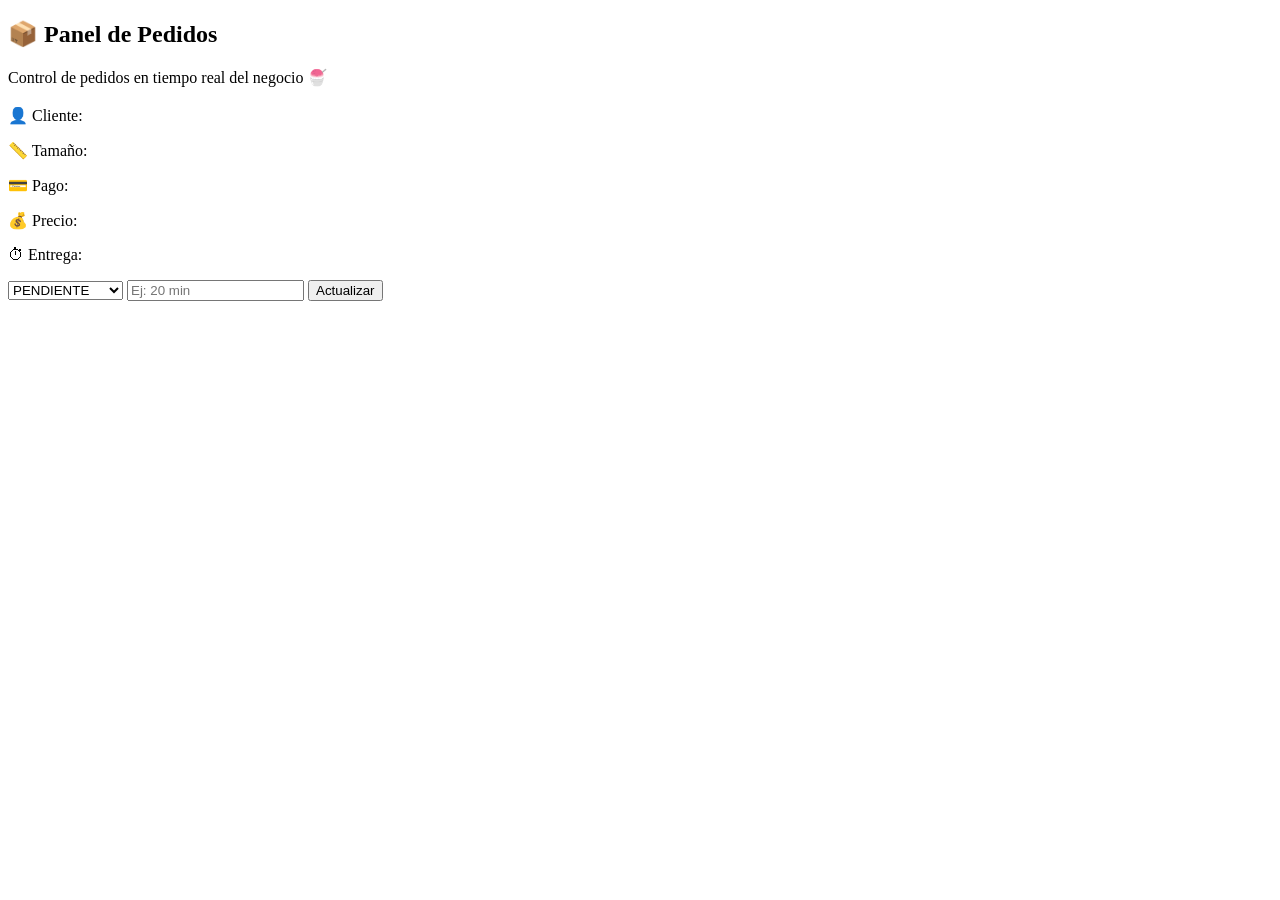
<file: tienda/src/main/resources/templates/pedidos.html>
<!DOCTYPE html>
<html xmlns:th="http://www.thymeleaf.org">
<head>
    <meta charset="UTF-8">
    <title>Pedidos - Angels & Demons</title>

    <link rel="stylesheet" th:href="@{/css/styles.css}">
</head>

<body>

<div class="card">

    <h2>📦 Panel de Pedidos</h2>

    <p>Control de pedidos en tiempo real del negocio 🍧</p>

    <div class="grid">

        <div class="product-card"
             th:each="p : ${pedidos}">

            <h3 th:text="${p.producto}"></h3>

            <p>👤 Cliente: <span th:text="${p.cliente}"></span></p>

            <p>📏 Tamaño: <span th:text="${p.tamano}"></span></p>

            <p>💳 Pago: <span th:text="${p.metodoPago}"></span></p>

            <p>💰 Precio: <span th:text="${p.precio}"></span></p>

            <p>⏱ Entrega: <span th:text="${p.tiempoEntrega}"></span></p>

            <!-- ESTADO VISUAL -->
            <p class="tag"
               th:text="${p.estado}"
               th:classappend="${
                    p.estado == 'PENDIENTE' ? 'pendiente' :
                    p.estado == 'PREPARANDO' ? 'preparando' :
                    p.estado == 'LISTO' ? 'listo' :
                    'entregado'
               }">
            </p>

            <!-- ACTUALIZAR PEDIDO -->
            <form th:action="@{/pedido/estado}" method="post">

                <input type="hidden" name="id" th:value="${p.id}">

                <select name="estado">
                    <option>PENDIENTE</option>
                    <option>PREPARANDO</option>
                    <option>LISTO</option>
                    <option>ENTREGADO</option>
                </select>

                <input type="text"
                       name="tiempoEntrega"
                       placeholder="Ej: 20 min"
                       th:value="${p.tiempoEntrega}">

                <button type="submit">Actualizar</button>

            </form>

        </div>

    </div>

</div>

</body>
</html>
</file>
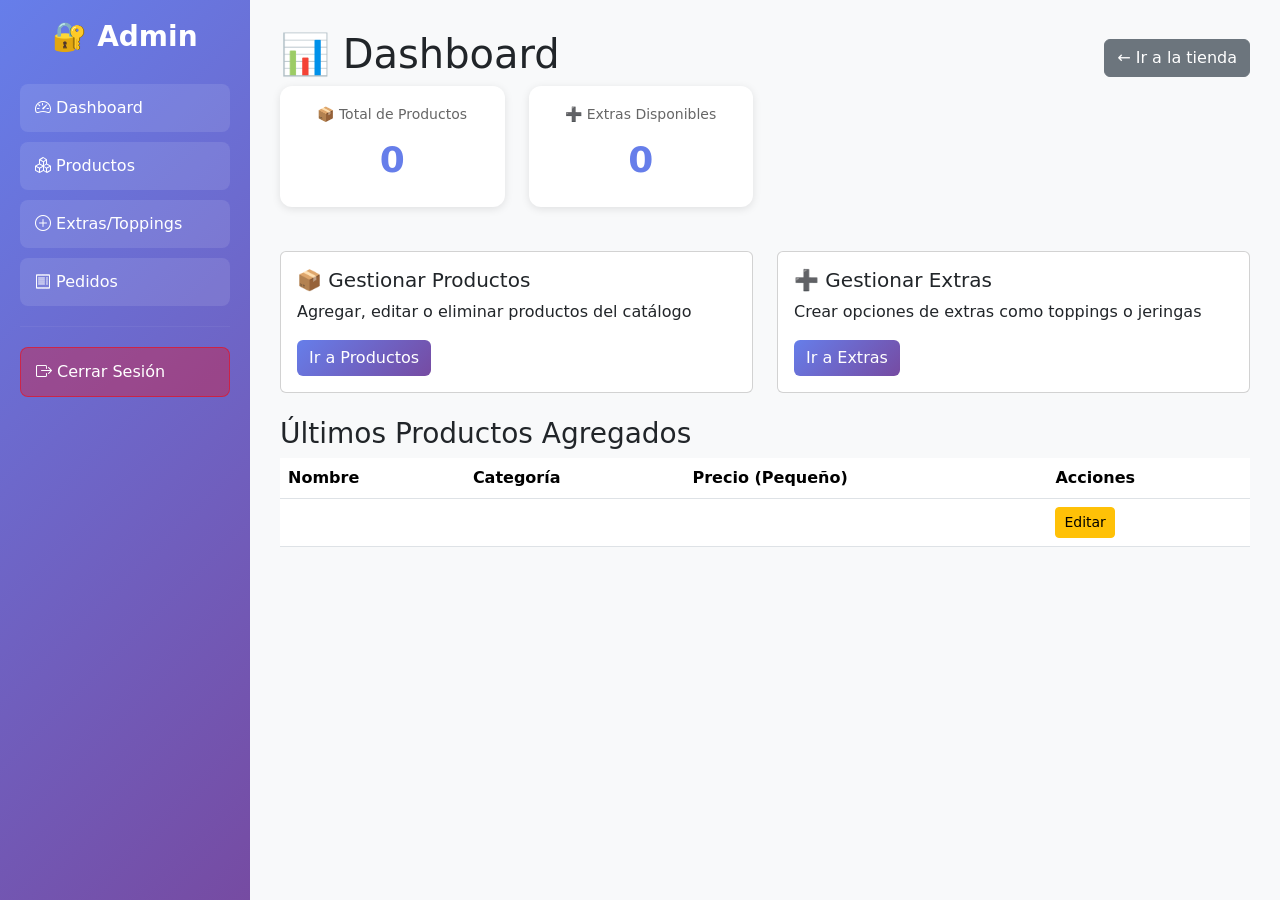
<file: tienda/src/main/resources/templates/admin/dashboard.html>
<!DOCTYPE html>
<html xmlns:th="http://www.thymeleaf.org">
<head>
    <meta charset="UTF-8">
    <meta name="viewport" content="width=device-width, initial-scale=1.0">
    <title>Dashboard Admin - Angels & Demons</title>
    <link href="https://cdn.jsdelivr.net/npm/bootstrap@5.3.0/dist/css/bootstrap.min.css" rel="stylesheet">
    <link rel="stylesheet" href="https://cdn.jsdelivr.net/npm/bootstrap-icons@1.11.0/font/bootstrap-icons.css">
    <style>
        body {
            background: #f8f9fa;
        }
        .sidebar {
            background: linear-gradient(135deg, #667eea 0%, #764ba2 100%);
            min-height: 100vh;
            position: fixed;
            left: 0;
            top: 0;
            width: 250px;
            padding: 20px;
            color: white;
        }
        .sidebar h3 {
            margin-bottom: 30px;
            font-weight: bold;
            text-align: center;
        }
        .sidebar a, .sidebar button {
            display: block;
            width: 100%;
            padding: 12px 15px;
            margin-bottom: 10px;
            background: rgba(255, 255, 255, 0.1);
            color: white;
            border: none;
            border-radius: 8px;
            text-decoration: none;
            text-align: left;
            transition: all 0.3s;
            cursor: pointer;
        }
        .sidebar a:hover, .sidebar button:hover {
            background: rgba(255, 255, 255, 0.2);
            transform: translateX(5px);
        }
        .main-content {
            margin-left: 250px;
            padding: 30px;
        }
        .stat-card {
            background: white;
            border-radius: 12px;
            padding: 20px;
            margin-bottom: 20px;
            box-shadow: 0 2px 8px rgba(0, 0, 0, 0.1);
            text-align: center;
        }
        .stat-card h5 {
            color: #666;
            margin-bottom: 10px;
            font-size: 14px;
        }
        .stat-card .number {
            font-size: 36px;
            font-weight: bold;
            color: #667eea;
        }
        .btn-primary {
            background: linear-gradient(135deg, #667eea 0%, #764ba2 100%);
            border: none;
        }
        .btn-primary:hover {
            background: linear-gradient(135deg, #5568d3 0%, #653a8b 100%);
        }
        @media (max-width: 768px) {
            .sidebar {
                width: 100%;
                height: auto;
                position: relative;
                padding: 10px;
            }
            .sidebar a, .sidebar button {
                display: inline-block;
                width: auto;
                margin-right: 10px;
            }
            .main-content {
                margin-left: 0;
                padding: 15px;
            }
        }
    </style>
</head>
<body>

<!-- SIDEBAR -->
<div class="sidebar">
    <h3>🔐 Admin</h3>
    <a href="/admin/dashboard"><i class="bi bi-speedometer2"></i> Dashboard</a>
    <a href="/admin/productos"><i class="bi bi-boxes"></i> Productos</a>
    <a href="/admin/extras"><i class="bi bi-plus-circle"></i> Extras/Toppings</a>
    <a href="/pedido/listado"><i class="bi bi-receipt"></i> Pedidos</a>
    <hr style="border-color: rgba(255,255,255,0.2); margin: 20px 0;">
    <button onclick="if(confirm('¿Cerrar sesión?')) { window.location.href='/admin/logout'; }" 
            style="background: rgba(255, 0, 0, 0.3); border: 1px solid rgba(255,0,0,0.5);">
        <i class="bi bi-box-arrow-right"></i> Cerrar Sesión
    </button>
</div>

<!-- MAIN CONTENT -->
<div class="main-content">
    <div class="d-flex justify-content-between align-items-center mb-30">
        <h1>📊 Dashboard</h1>
        <a href="/" class="btn btn-secondary">← Ir a la tienda</a>
    </div>

    <!-- ESTADÍSTICAS -->
    <div class="row">
        <div class="col-md-6 col-lg-3">
            <div class="stat-card">
                <h5>📦 Total de Productos</h5>
                <div class="number" th:text="${totalProductos}">0</div>
            </div>
        </div>
        <div class="col-md-6 col-lg-3">
            <div class="stat-card">
                <h5>➕ Extras Disponibles</h5>
                <div class="number" th:text="${totalExtras}">0</div>
            </div>
        </div>
    </div>

    <!-- ACCIONES RÁPIDAS -->
    <div class="row mt-4">
        <div class="col-md-6">
            <div class="card">
                <div class="card-body">
                    <h5 class="card-title">📦 Gestionar Productos</h5>
                    <p class="card-text">Agregar, editar o eliminar productos del catálogo</p>
                    <a href="/admin/productos" class="btn btn-primary">Ir a Productos</a>
                </div>
            </div>
        </div>
        <div class="col-md-6">
            <div class="card">
                <div class="card-body">
                    <h5 class="card-title">➕ Gestionar Extras</h5>
                    <p class="card-text">Crear opciones de extras como toppings o jeringas</p>
                    <a href="/admin/extras" class="btn btn-primary">Ir a Extras</a>
                </div>
            </div>
        </div>
    </div>

    <!-- ÚLTIMOS PRODUCTOS -->
    <div class="mt-4">
        <h3>Últimos Productos Agregados</h3>
        <div class="table-responsive">
            <table class="table">
                <thead>
                    <tr>
                        <th>Nombre</th>
                        <th>Categoría</th>
                        <th>Precio (Pequeño)</th>
                        <th>Acciones</th>
                    </tr>
                </thead>
                <tbody>
                    <tr th:each="producto : ${productos.stream().sorted(#comparators.reverse(#comparators.comparing('id'))).limit(5).toList()}">
                        <td th:text="${producto.nombre}"></td>
                        <td><span class="badge bg-info" th:text="${producto.categoria}"></span></td>
                        <td th:text="'$' + ${producto.precioPequeno}"></td>
                        <td>
                            <a th:href="@{/admin/productos/{id}/editar(id=${producto.id})}" class="btn btn-sm btn-warning">Editar</a>
                        </td>
                    </tr>
                </tbody>
            </table>
        </div>
    </div>
</div>

<script src="https://cdn.jsdelivr.net/npm/bootstrap@5.3.0/dist/js/bootstrap.bundle.min.js"></script>

</body>
</html>
</file>
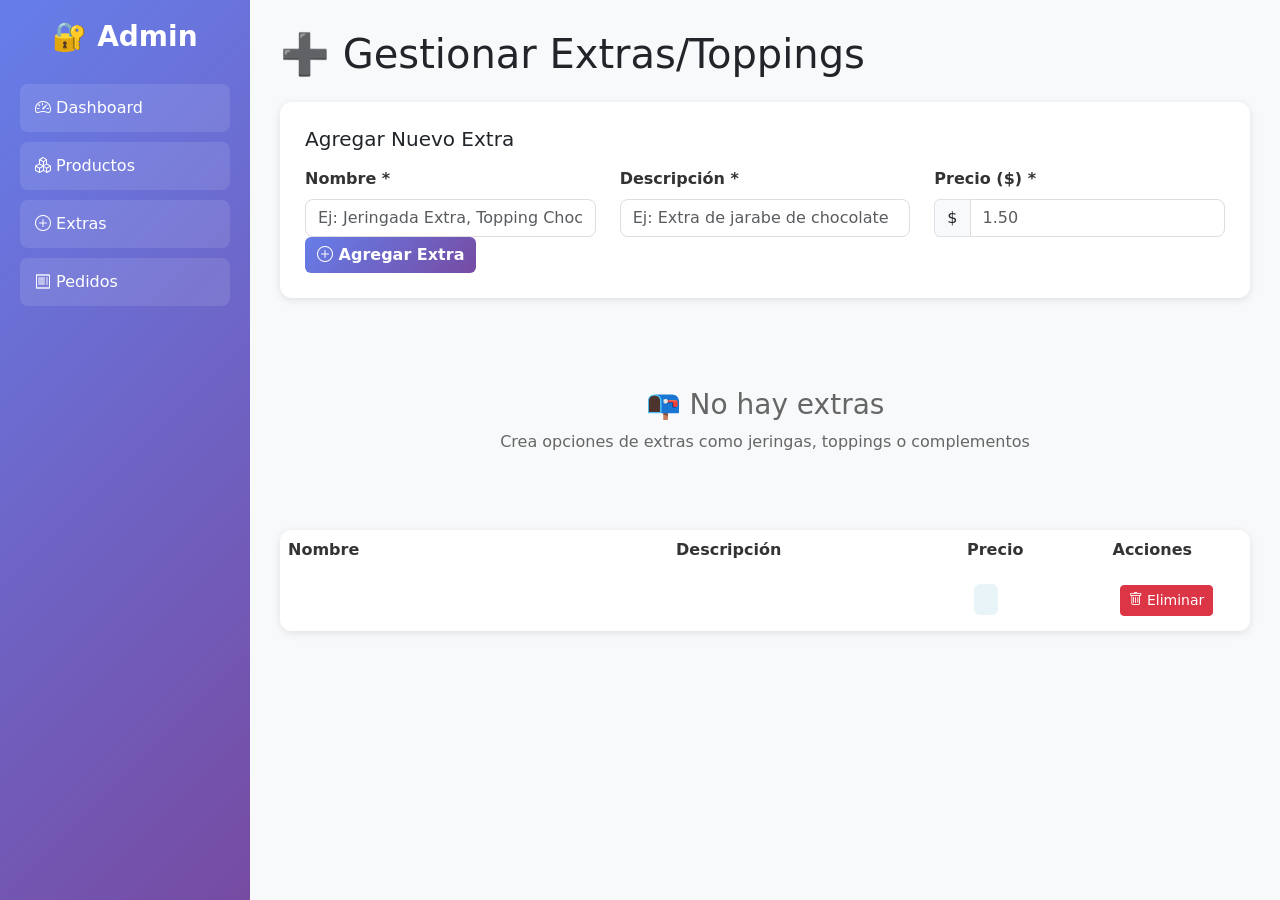
<file: tienda/src/main/resources/templates/admin/extras.html>
<!DOCTYPE html>
<html xmlns:th="http://www.thymeleaf.org">
<head>
    <meta charset="UTF-8">
    <meta name="viewport" content="width=device-width, initial-scale=1.0">
    <title>Extras - Angels & Demons</title>
    <link href="https://cdn.jsdelivr.net/npm/bootstrap@5.3.0/dist/css/bootstrap.min.css" rel="stylesheet">
    <link rel="stylesheet" href="https://cdn.jsdelivr.net/npm/bootstrap-icons@1.11.0/font/bootstrap-icons.css">
    <style>
        body {
            background: #f8f9fa;
        }
        .sidebar {
            background: linear-gradient(135deg, #667eea 0%, #764ba2 100%);
            min-height: 100vh;
            position: fixed;
            left: 0;
            top: 0;
            width: 250px;
            padding: 20px;
            color: white;
        }
        .sidebar h3 {
            margin-bottom: 30px;
            font-weight: bold;
            text-align: center;
        }
        .sidebar a, .sidebar button {
            display: block;
            width: 100%;
            padding: 12px 15px;
            margin-bottom: 10px;
            background: rgba(255, 255, 255, 0.1);
            color: white;
            border: none;
            border-radius: 8px;
            text-decoration: none;
            text-align: left;
            transition: all 0.3s;
        }
        .sidebar a:hover, .sidebar button:hover {
            background: rgba(255, 255, 255, 0.2);
        }
        .main-content {
            margin-left: 250px;
            padding: 30px;
        }
        .form-container {
            background: white;
            border-radius: 12px;
            padding: 25px;
            box-shadow: 0 2px 8px rgba(0, 0, 0, 0.1);
            margin-bottom: 30px;
        }
        .form-label {
            font-weight: 600;
            color: #333;
        }
        .form-control, .form-select {
            border-radius: 8px;
            border: 1px solid #ddd;
        }
        .form-control:focus, .form-select:focus {
            border-color: #667eea;
            box-shadow: 0 0 0 0.2rem rgba(102, 126, 234, 0.25);
        }
        .btn-submit {
            background: linear-gradient(135deg, #667eea 0%, #764ba2 100%);
            border: none;
            color: white;
            font-weight: bold;
        }
        .btn-submit:hover {
            background: linear-gradient(135deg, #5568d3 0%, #653a8b 100%);
            color: white;
        }
        .extras-table {
            background: white;
            border-radius: 12px;
            box-shadow: 0 2px 8px rgba(0, 0, 0, 0.1);
            overflow: hidden;
        }
        .table {
            margin-bottom: 0;
        }
        .table thead {
            background: #f8f9fa;
        }
        .table th {
            border: none;
            font-weight: 600;
            color: #333;
        }
        .table td {
            border: none;
            vertical-align: middle;
            padding: 15px;
        }
        .table tbody tr {
            border-bottom: 1px solid #e9ecef;
        }
        .table tbody tr:last-child {
            border-bottom: none;
        }
        .price-badge {
            background: #e8f4f8;
            color: #667eea;
            padding: 6px 12px;
            border-radius: 6px;
            font-weight: bold;
        }
        .empty-state {
            text-align: center;
            padding: 60px 20px;
            color: #666;
        }
        @media (max-width: 768px) {
            .sidebar {
                width: 100%;
                height: auto;
                position: relative;
                padding: 10px;
            }
            .sidebar a, .sidebar button {
                display: inline-block;
                width: auto;
                margin-right: 10px;
            }
            .main-content {
                margin-left: 0;
                padding: 15px;
            }
            .form-container {
                padding: 15px;
            }
            .table {
                font-size: 14px;
            }
            .table td {
                padding: 10px;
            }
        }
    </style>
</head>
<body>

<!-- SIDEBAR -->
<div class="sidebar">
    <h3>🔐 Admin</h3>
    <a href="/admin/dashboard"><i class="bi bi-speedometer2"></i> Dashboard</a>
    <a href="/admin/productos"><i class="bi bi-boxes"></i> Productos</a>
    <a href="/admin/extras"><i class="bi bi-plus-circle"></i> Extras</a>
    <a href="/pedido/listado"><i class="bi bi-receipt"></i> Pedidos</a>
</div>

<!-- MAIN CONTENT -->
<div class="main-content">
    <h1 class="mb-4">➕ Gestionar Extras/Toppings</h1>

    <!-- FORMULARIO AGREGAR EXTRA -->
    <div class="form-container">
        <h5 class="mb-3">Agregar Nuevo Extra</h5>
        <form method="post" th:action="@{/admin/extras}">
            <div class="row">
                <div class="col-md-4">
                    <div class="form-group">
                        <label class="form-label">Nombre *</label>
                        <input type="text" class="form-control" name="nombre" 
                               placeholder="Ej: Jeringada Extra, Topping Chocolate" required>
                    </div>
                </div>
                <div class="col-md-4">
                    <div class="form-group">
                        <label class="form-label">Descripción *</label>
                        <input type="text" class="form-control" name="descripcion" 
                               placeholder="Ej: Extra de jarabe de chocolate" required>
                    </div>
                </div>
                <div class="col-md-4">
                    <div class="form-group">
                        <label class="form-label">Precio ($) *</label>
                        <div class="input-group">
                            <span class="input-group-text">$</span>
                            <input type="number" class="form-control" name="precio" step="0.01" 
                                   placeholder="1.50" required>
                        </div>
                    </div>
                </div>
            </div>
            <button type="submit" class="btn btn-submit">
                <i class="bi bi-plus-circle"></i> Agregar Extra
            </button>
        </form>
    </div>

    <!-- TABLA DE EXTRAS -->
    <div th:if="${#lists.isEmpty(extras)}" class="empty-state">
        <h3>📭 No hay extras</h3>
        <p>Crea opciones de extras como jeringas, toppings o complementos</p>
    </div>

    <div th:if="${!#lists.isEmpty(extras)}" class="extras-table">
        <table class="table">
            <thead>
                <tr>
                    <th width="40%">Nombre</th>
                    <th width="30%">Descripción</th>
                    <th width="15%">Precio</th>
                    <th width="15%">Acciones</th>
                </tr>
            </thead>
            <tbody>
                <tr th:each="extra : ${extras}">
                    <td>
                        <strong th:text="${extra.nombre}"></strong>
                    </td>
                    <td th:text="${extra.descripcion}"></td>
                    <td>
                        <span class="price-badge" th:text="'$' + ${#numbers.formatDecimal(extra.precio, 0, 'DEFAULT', 0, 'DEFAULT')}"></span>
                    </td>
                    <td>
                        <a th:href="@{/admin/extras/{id}/eliminar(id=${extra.id})}" 
                           class="btn btn-sm btn-danger"
                           onclick="return confirm('¿Eliminar este extra?')">
                            <i class="bi bi-trash"></i> Eliminar
                        </a>
                    </td>
                </tr>
            </tbody>
        </table>
    </div>
</div>

<script src="https://cdn.jsdelivr.net/npm/bootstrap@5.3.0/dist/js/bootstrap.bundle.min.js"></script>

</body>
</html>
</file>
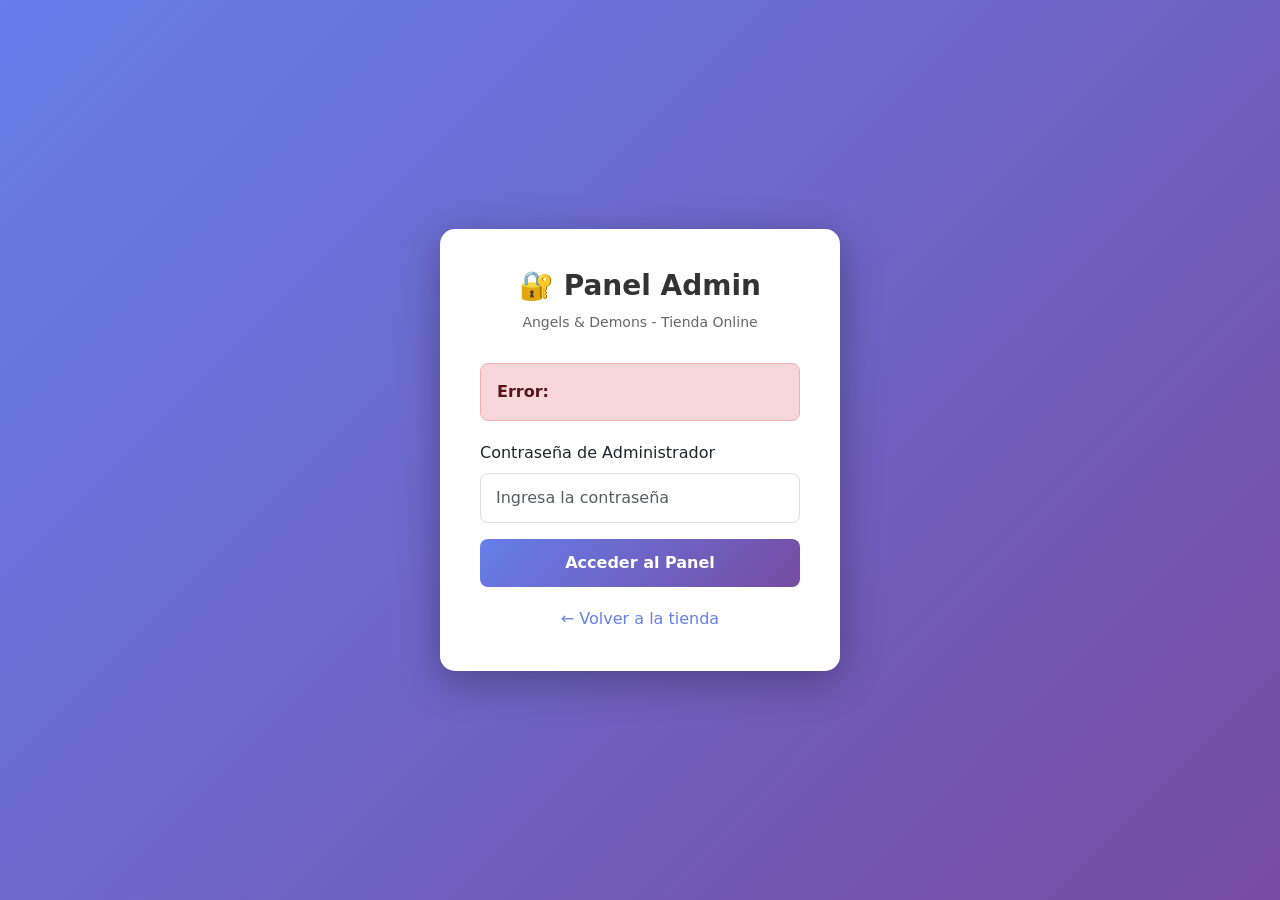
<file: tienda/src/main/resources/templates/admin/login.html>
<!DOCTYPE html>
<html xmlns:th="http://www.thymeleaf.org">
<head>
    <meta charset="UTF-8">
    <meta name="viewport" content="width=device-width, initial-scale=1.0">
    <title>Admin Login - Angels & Demons</title>
    <link href="https://cdn.jsdelivr.net/npm/bootstrap@5.3.0/dist/css/bootstrap.min.css" rel="stylesheet">
    <style>
        body {
            background: linear-gradient(135deg, #667eea 0%, #764ba2 100%);
            min-height: 100vh;
            display: flex;
            align-items: center;
            justify-content: center;
        }
        .login-container {
            background: white;
            border-radius: 15px;
            box-shadow: 0 10px 40px rgba(0, 0, 0, 0.3);
            padding: 40px;
            width: 100%;
            max-width: 400px;
        }
        .login-header {
            text-align: center;
            margin-bottom: 30px;
        }
        .login-header h1 {
            font-size: 28px;
            font-weight: bold;
            color: #333;
            margin-bottom: 10px;
        }
        .login-header p {
            color: #666;
            font-size: 14px;
        }
        .form-control {
            border-radius: 8px;
            padding: 12px 15px;
            font-size: 16px;
            border: 1px solid #ddd;
        }
        .form-control:focus {
            border-color: #667eea;
            box-shadow: 0 0 0 0.2rem rgba(102, 126, 234, 0.25);
        }
        .btn-login {
            width: 100%;
            padding: 12px;
            background: linear-gradient(135deg, #667eea 0%, #764ba2 100%);
            border: none;
            color: white;
            font-weight: bold;
            border-radius: 8px;
            font-size: 16px;
            cursor: pointer;
            transition: transform 0.2s;
        }
        .btn-login:hover {
            transform: translateY(-2px);
            color: white;
            background: linear-gradient(135deg, #5568d3 0%, #653a8b 100%);
        }
        .alert {
            border-radius: 8px;
            margin-bottom: 20px;
        }
        .back-link {
            text-align: center;
            margin-top: 20px;
        }
        .back-link a {
            color: #667eea;
            text-decoration: none;
            font-weight: 500;
        }
        .back-link a:hover {
            text-decoration: underline;
        }
    </style>
</head>
<body>

<div class="login-container">
    <div class="login-header">
        <h1>🔐 Panel Admin</h1>
        <p>Angels & Demons - Tienda Online</p>
    </div>

    <div th:if="${error}" class="alert alert-danger" role="alert">
        <strong>Error:</strong> <span th:text="${error}"></span>
    </div>

    <form method="post" th:action="@{/admin/login}">
        <div class="mb-3">
            <label for="password" class="form-label">Contraseña de Administrador</label>
            <input type="password" class="form-control" id="password" name="password" placeholder="Ingresa la contraseña" required>
        </div>

        <button type="submit" class="btn-login">Acceder al Panel</button>
    </form>

    <div class="back-link">
        <a href="/">← Volver a la tienda</a>
    </div>
</div>

<script src="https://cdn.jsdelivr.net/npm/bootstrap@5.3.0/dist/js/bootstrap.bundle.min.js"></script>

</body>
</html>
</file>
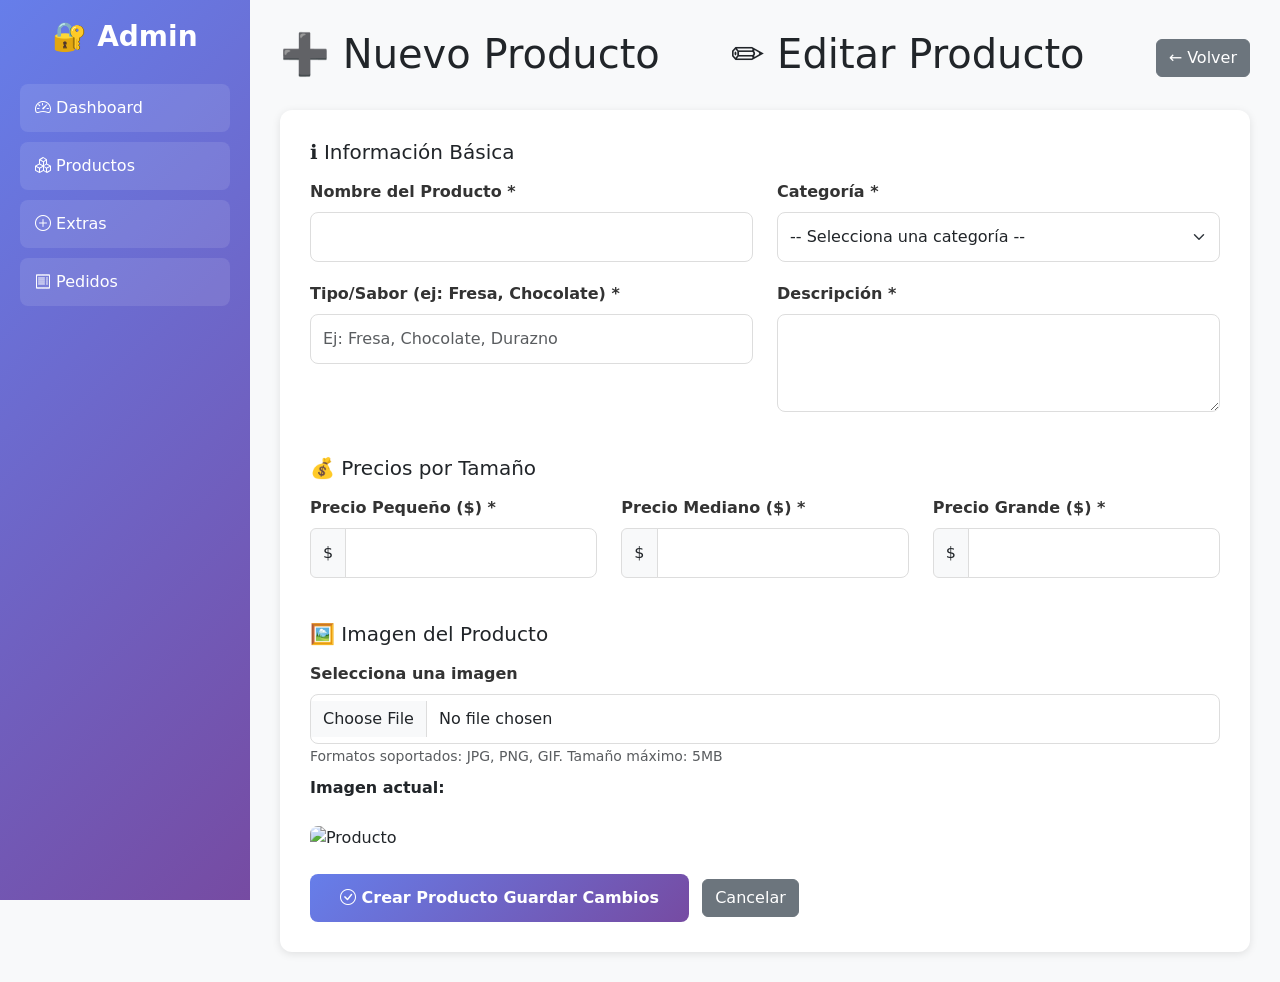
<file: tienda/src/main/resources/templates/admin/producto-form.html>
<!DOCTYPE html>
<html xmlns:th="http://www.thymeleaf.org">
<head>
    <meta charset="UTF-8">
    <meta name="viewport" content="width=device-width, initial-scale=1.0">
    <title>Producto - Angels & Demons</title>
    <link href="https://cdn.jsdelivr.net/npm/bootstrap@5.3.0/dist/css/bootstrap.min.css" rel="stylesheet">
    <link rel="stylesheet" href="https://cdn.jsdelivr.net/npm/bootstrap-icons@1.11.0/font/bootstrap-icons.css">
    <style>
        body {
            background: #f8f9fa;
        }
        .sidebar {
            background: linear-gradient(135deg, #667eea 0%, #764ba2 100%);
            min-height: 100vh;
            position: fixed;
            left: 0;
            top: 0;
            width: 250px;
            padding: 20px;
            color: white;
        }
        .sidebar h3 {
            margin-bottom: 30px;
            font-weight: bold;
            text-align: center;
        }
        .sidebar a, .sidebar button {
            display: block;
            width: 100%;
            padding: 12px 15px;
            margin-bottom: 10px;
            background: rgba(255, 255, 255, 0.1);
            color: white;
            border: none;
            border-radius: 8px;
            text-decoration: none;
            text-align: left;
            transition: all 0.3s;
        }
        .sidebar a:hover, .sidebar button:hover {
            background: rgba(255, 255, 255, 0.2);
        }
        .main-content {
            margin-left: 250px;
            padding: 30px;
        }
        .form-container {
            background: white;
            border-radius: 12px;
            padding: 30px;
            box-shadow: 0 2px 8px rgba(0, 0, 0, 0.1);
        }
        .form-group {
            margin-bottom: 20px;
        }
        .form-label {
            font-weight: 600;
            color: #333;
            margin-bottom: 8px;
        }
        .form-control, .form-select {
            border-radius: 8px;
            border: 1px solid #ddd;
            padding: 12px;
        }
        .form-control:focus, .form-select:focus {
            border-color: #667eea;
            box-shadow: 0 0 0 0.2rem rgba(102, 126, 234, 0.25);
        }
        .image-preview {
            max-width: 200px;
            margin-top: 10px;
            border-radius: 8px;
        }
        .btn-submit {
            background: linear-gradient(135deg, #667eea 0%, #764ba2 100%);
            border: none;
            color: white;
            font-weight: bold;
            padding: 12px 30px;
            border-radius: 8px;
        }
        .btn-submit:hover {
            background: linear-gradient(135deg, #5568d3 0%, #653a8b 100%);
            color: white;
        }
        .input-group-text {
            background: #f8f9fa;
            border: 1px solid #ddd;
        }
        @media (max-width: 768px) {
            .sidebar {
                width: 100%;
                height: auto;
                position: relative;
                padding: 10px;
            }
            .sidebar a, .sidebar button {
                display: inline-block;
                width: auto;
                margin-right: 10px;
            }
            .main-content {
                margin-left: 0;
                padding: 15px;
            }
            .form-container {
                padding: 20px;
            }
        }
    </style>
</head>
<body>

<!-- SIDEBAR -->
<div class="sidebar">
    <h3>🔐 Admin</h3>
    <a href="/admin/dashboard"><i class="bi bi-speedometer2"></i> Dashboard</a>
    <a href="/admin/productos"><i class="bi bi-boxes"></i> Productos</a>
    <a href="/admin/extras"><i class="bi bi-plus-circle"></i> Extras</a>
    <a href="/pedido/listado"><i class="bi bi-receipt"></i> Pedidos</a>
</div>

<!-- MAIN CONTENT -->
<div class="main-content">
    <div class="d-flex justify-content-between align-items-center mb-4">
        <h1 th:if="${producto == null}">➕ Nuevo Producto</h1>
        <h1 th:if="${producto != null}">✏️ Editar Producto</h1>
        <a href="/admin/productos" class="btn btn-secondary">← Volver</a>
    </div>

    <div class="form-container">
        <form th:action="${producto == null ? @{/admin/productos} : @{/admin/productos/{id}(id=${producto.id})}}" 
              method="post" enctype="multipart/form-data">

            <!-- INFORMACIÓN BÁSICA -->
            <h5 class="mb-3">ℹ️ Información Básica</h5>
            
            <div class="row">
                <div class="col-md-6">
                    <div class="form-group">
                        <label class="form-label">Nombre del Producto *</label>
                        <input type="text" class="form-control" name="nombre" 
                               th:value="${producto != null ? producto.nombre : ''}" required>
                    </div>
                </div>
                <div class="col-md-6">
                    <div class="form-group">
                        <label class="form-label">Categoría *</label>
                        <select class="form-select" name="categoria" required>
                            <option value="">-- Selecciona una categoría --</option>
                            <option value="Granizados" th:selected="${producto != null && producto.categoria == 'Granizados'}">🍧 Granizados</option>
                            <option value="Cervezas" th:selected="${producto != null && producto.categoria == 'Cervezas'}">🍺 Cervezas</option>
                            <option value="Bebidas" th:selected="${producto != null && producto.categoria == 'Bebidas'}">🥤 Bebidas</option>
                            <option value="Otros" th:selected="${producto != null && producto.categoria == 'Otros'}">📦 Otros</option>
                        </select>
                    </div>
                </div>
            </div>

            <div class="row">
                <div class="col-md-6">
                    <div class="form-group">
                        <label class="form-label">Tipo/Sabor (ej: Fresa, Chocolate) *</label>
                        <input type="text" class="form-control" name="licor" 
                               th:value="${producto != null ? producto.licor : ''}" 
                               placeholder="Ej: Fresa, Chocolate, Durazno" required>
                    </div>
                </div>
                <div class="col-md-6">
                    <div class="form-group">
                        <label class="form-label">Descripción *</label>
                        <textarea class="form-control" name="descripcion" rows="3" required 
                                  th:text="${producto != null ? producto.descripcion : ''}"></textarea>
                    </div>
                </div>
            </div>

            <!-- PRECIOS POR TAMAÑO -->
            <h5 class="mb-3 mt-4">💰 Precios por Tamaño</h5>
            
            <div class="row">
                <div class="col-md-4">
                    <div class="form-group">
                        <label class="form-label">Precio Pequeño ($) *</label>
                        <div class="input-group">
                            <span class="input-group-text">$</span>
                            <input type="number" class="form-control" name="precioPequeno" step="0.01" 
                                   th:value="${producto != null ? producto.precioPequeno : ''}" required>
                        </div>
                    </div>
                </div>
                <div class="col-md-4">
                    <div class="form-group">
                        <label class="form-label">Precio Mediano ($) *</label>
                        <div class="input-group">
                            <span class="input-group-text">$</span>
                            <input type="number" class="form-control" name="precioMediano" step="0.01" 
                                   th:value="${producto != null ? producto.precioMediano : ''}" required>
                        </div>
                    </div>
                </div>
                <div class="col-md-4">
                    <div class="form-group">
                        <label class="form-label">Precio Grande ($) *</label>
                        <div class="input-group">
                            <span class="input-group-text">$</span>
                            <input type="number" class="form-control" name="precioGrande" step="0.01" 
                                   th:value="${producto != null ? producto.precioGrande : ''}" required>
                        </div>
                    </div>
                </div>
            </div>

            <!-- IMAGEN -->
            <h5 class="mb-3 mt-4">🖼️ Imagen del Producto</h5>
            
            <div class="form-group">
                <label class="form-label">Selecciona una imagen</label>
                <input type="file" class="form-control" name="imagen" accept="image/*">
                <small class="text-muted">Formatos soportados: JPG, PNG, GIF. Tamaño máximo: 5MB</small>
                
                <div th:if="${producto != null && producto.imagen != null}">
                    <p class="mt-2"><strong>Imagen actual:</strong></p>
                    <img th:src="${producto.imagen}" class="image-preview" alt="Producto">
                </div>
            </div>

            <!-- BOTONES -->
            <div class="mt-4">
                <button type="submit" class="btn btn-submit">
                    <i class="bi bi-check-circle"></i>
                    <span th:if="${producto == null}">Crear Producto</span>
                    <span th:if="${producto != null}">Guardar Cambios</span>
                </button>
                <a href="/admin/productos" class="btn btn-secondary ms-2">Cancelar</a>
            </div>
        </form>
    </div>
</div>

<script src="https://cdn.jsdelivr.net/npm/bootstrap@5.3.0/dist/js/bootstrap.bundle.min.js"></script>

</body>
</html>
</file>
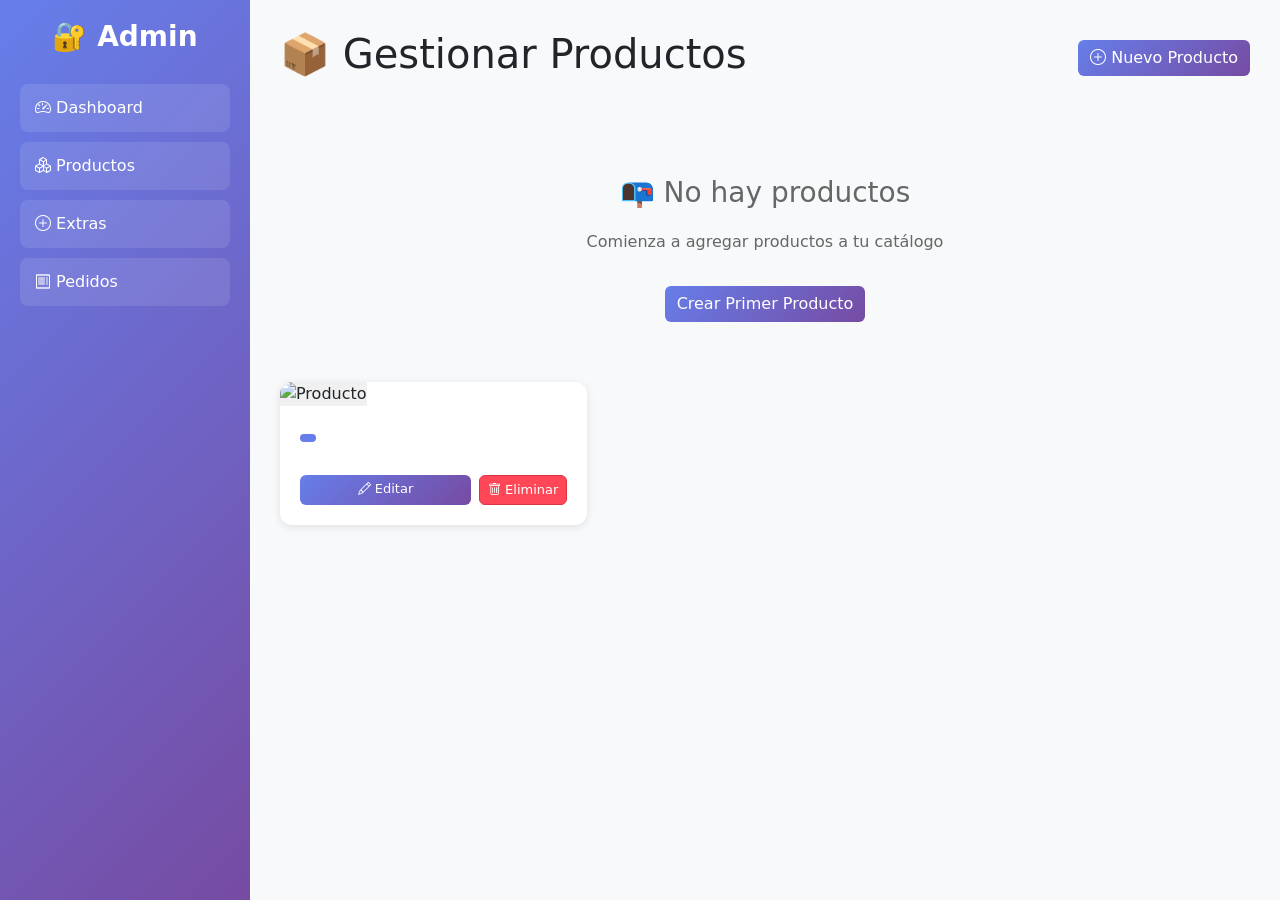
<file: tienda/src/main/resources/templates/admin/productos.html>
<!DOCTYPE html>
<html xmlns:th="http://www.thymeleaf.org">
<head>
    <meta charset="UTF-8">
    <meta name="viewport" content="width=device-width, initial-scale=1.0">
    <title>Productos - Angels & Demons</title>
    <link href="https://cdn.jsdelivr.net/npm/bootstrap@5.3.0/dist/css/bootstrap.min.css" rel="stylesheet">
    <link rel="stylesheet" href="https://cdn.jsdelivr.net/npm/bootstrap-icons@1.11.0/font/bootstrap-icons.css">
    <style>
        body {
            background: #f8f9fa;
        }
        .sidebar {
            background: linear-gradient(135deg, #667eea 0%, #764ba2 100%);
            min-height: 100vh;
            position: fixed;
            left: 0;
            top: 0;
            width: 250px;
            padding: 20px;
            color: white;
        }
        .sidebar h3 {
            margin-bottom: 30px;
            font-weight: bold;
            text-align: center;
        }
        .sidebar a, .sidebar button {
            display: block;
            width: 100%;
            padding: 12px 15px;
            margin-bottom: 10px;
            background: rgba(255, 255, 255, 0.1);
            color: white;
            border: none;
            border-radius: 8px;
            text-decoration: none;
            text-align: left;
            transition: all 0.3s;
        }
        .sidebar a:hover, .sidebar button:hover {
            background: rgba(255, 255, 255, 0.2);
        }
        .main-content {
            margin-left: 250px;
            padding: 30px;
        }
        .product-card {
            background: white;
            border-radius: 12px;
            overflow: hidden;
            box-shadow: 0 2px 8px rgba(0, 0, 0, 0.1);
            transition: all 0.3s;
            margin-bottom: 20px;
        }
        .product-card:hover {
            transform: translateY(-5px);
            box-shadow: 0 5px 20px rgba(0, 0, 0, 0.15);
        }
        .product-image {
            width: 100%;
            height: 200px;
            object-fit: cover;
            background: #f0f0f0;
        }
        .product-info {
            padding: 20px;
        }
        .product-name {
            font-size: 18px;
            font-weight: bold;
            color: #333;
            margin-bottom: 8px;
        }
        .product-category {
            display: inline-block;
            background: #667eea;
            color: white;
            padding: 4px 8px;
            border-radius: 4px;
            font-size: 12px;
            margin-bottom: 10px;
        }
        .product-prices {
            color: #666;
            font-size: 14px;
            margin-bottom: 15px;
        }
        .btn-group-product {
            display: flex;
            gap: 8px;
        }
        .btn-sm {
            border-radius: 6px;
            font-size: 13px;
        }
        .btn-primary {
            background: linear-gradient(135deg, #667eea 0%, #764ba2 100%);
            border: none;
        }
        .btn-primary:hover {
            background: linear-gradient(135deg, #5568d3 0%, #653a8b 100%);
            color: white;
        }
        .btn-danger {
            background: #ff4757;
        }
        .btn-danger:hover {
            background: #ff3838;
        }
        .header-action {
            display: flex;
            justify-content: space-between;
            align-items: center;
            margin-bottom: 30px;
            flex-wrap: wrap;
            gap: 15px;
        }
        .empty-state {
            text-align: center;
            padding: 60px 20px;
            color: #666;
        }
        .empty-state h3 {
            margin-bottom: 20px;
        }
        @media (max-width: 768px) {
            .sidebar {
                width: 100%;
                height: auto;
                position: relative;
                padding: 10px;
            }
            .sidebar a, .sidebar button {
                display: inline-block;
                width: auto;
                margin-right: 10px;
            }
            .main-content {
                margin-left: 0;
                padding: 15px;
            }
            .product-card {
                margin-bottom: 15px;
            }
            .header-action {
                flex-direction: column;
                align-items: stretch;
            }
        }
    </style>
</head>
<body>

<!-- SIDEBAR -->
<div class="sidebar">
    <h3>🔐 Admin</h3>
    <a href="/admin/dashboard"><i class="bi bi-speedometer2"></i> Dashboard</a>
    <a href="/admin/productos"><i class="bi bi-boxes"></i> Productos</a>
    <a href="/admin/extras"><i class="bi bi-plus-circle"></i> Extras</a>
    <a href="/pedido/listado"><i class="bi bi-receipt"></i> Pedidos</a>
</div>

<!-- MAIN CONTENT -->
<div class="main-content">
    <div class="header-action">
        <h1>📦 Gestionar Productos</h1>
        <a href="/admin/productos/nuevo" class="btn btn-primary">
            <i class="bi bi-plus-circle"></i> Nuevo Producto
        </a>
    </div>

    <div th:if="${#lists.isEmpty(productos)}" class="empty-state">
        <h3>📭 No hay productos</h3>
        <p>Comienza a agregar productos a tu catálogo</p>
        <a href="/admin/productos/nuevo" class="btn btn-primary mt-3">Crear Primer Producto</a>
    </div>

    <div th:if="${!#lists.isEmpty(productos)}" class="row">
        <div th:each="producto : ${productos}" class="col-md-6 col-lg-4">
            <div class="product-card">
                <img th:src="${producto.imagen != null ? producto.imagen : '/images/default.png'}" 
                     class="product-image" alt="Producto">
                <div class="product-info">
                    <div class="product-name" th:text="${producto.nombre}"></div>
                    <span class="product-category" th:text="${producto.categoria}"></span>
                    
                    <div class="product-prices">
                        <div><strong th:text="${'Sabor: ' + producto.licor}"></strong></div>
                        <div class="mt-2">
                            <div th:text="'S: $' + ${#numbers.formatDecimal(producto.precioPequeno, 0, 'DEFAULT', 0, 'DEFAULT')}"></div>
                            <div th:text="'M: $' + ${#numbers.formatDecimal(producto.precioMediano, 0, 'DEFAULT', 0, 'DEFAULT')}"></div>
                            <div th:text="'L: $' + ${#numbers.formatDecimal(producto.precioGrande, 0, 'DEFAULT', 0, 'DEFAULT')}"></div>
                        </div>
                    </div>

                    <p class="text-muted small" th:text="${producto.descripcion}"></p>

                    <div class="btn-group-product">
                        <a th:href="@{/admin/productos/{id}/editar(id=${producto.id})}" 
                           class="btn btn-sm btn-primary flex-grow-1">
                            <i class="bi bi-pencil"></i> Editar
                        </a>
                        <a th:href="@{/admin/productos/{id}/eliminar(id=${producto.id})}" 
                           class="btn btn-sm btn-danger"
                           onclick="return confirm('¿Eliminar este producto?')">
                            <i class="bi bi-trash"></i> Eliminar
                        </a>
                    </div>
                </div>
            </div>
        </div>
    </div>
</div>

<script src="https://cdn.jsdelivr.net/npm/bootstrap@5.3.0/dist/js/bootstrap.bundle.min.js"></script>

</body>
</html>
</file>
